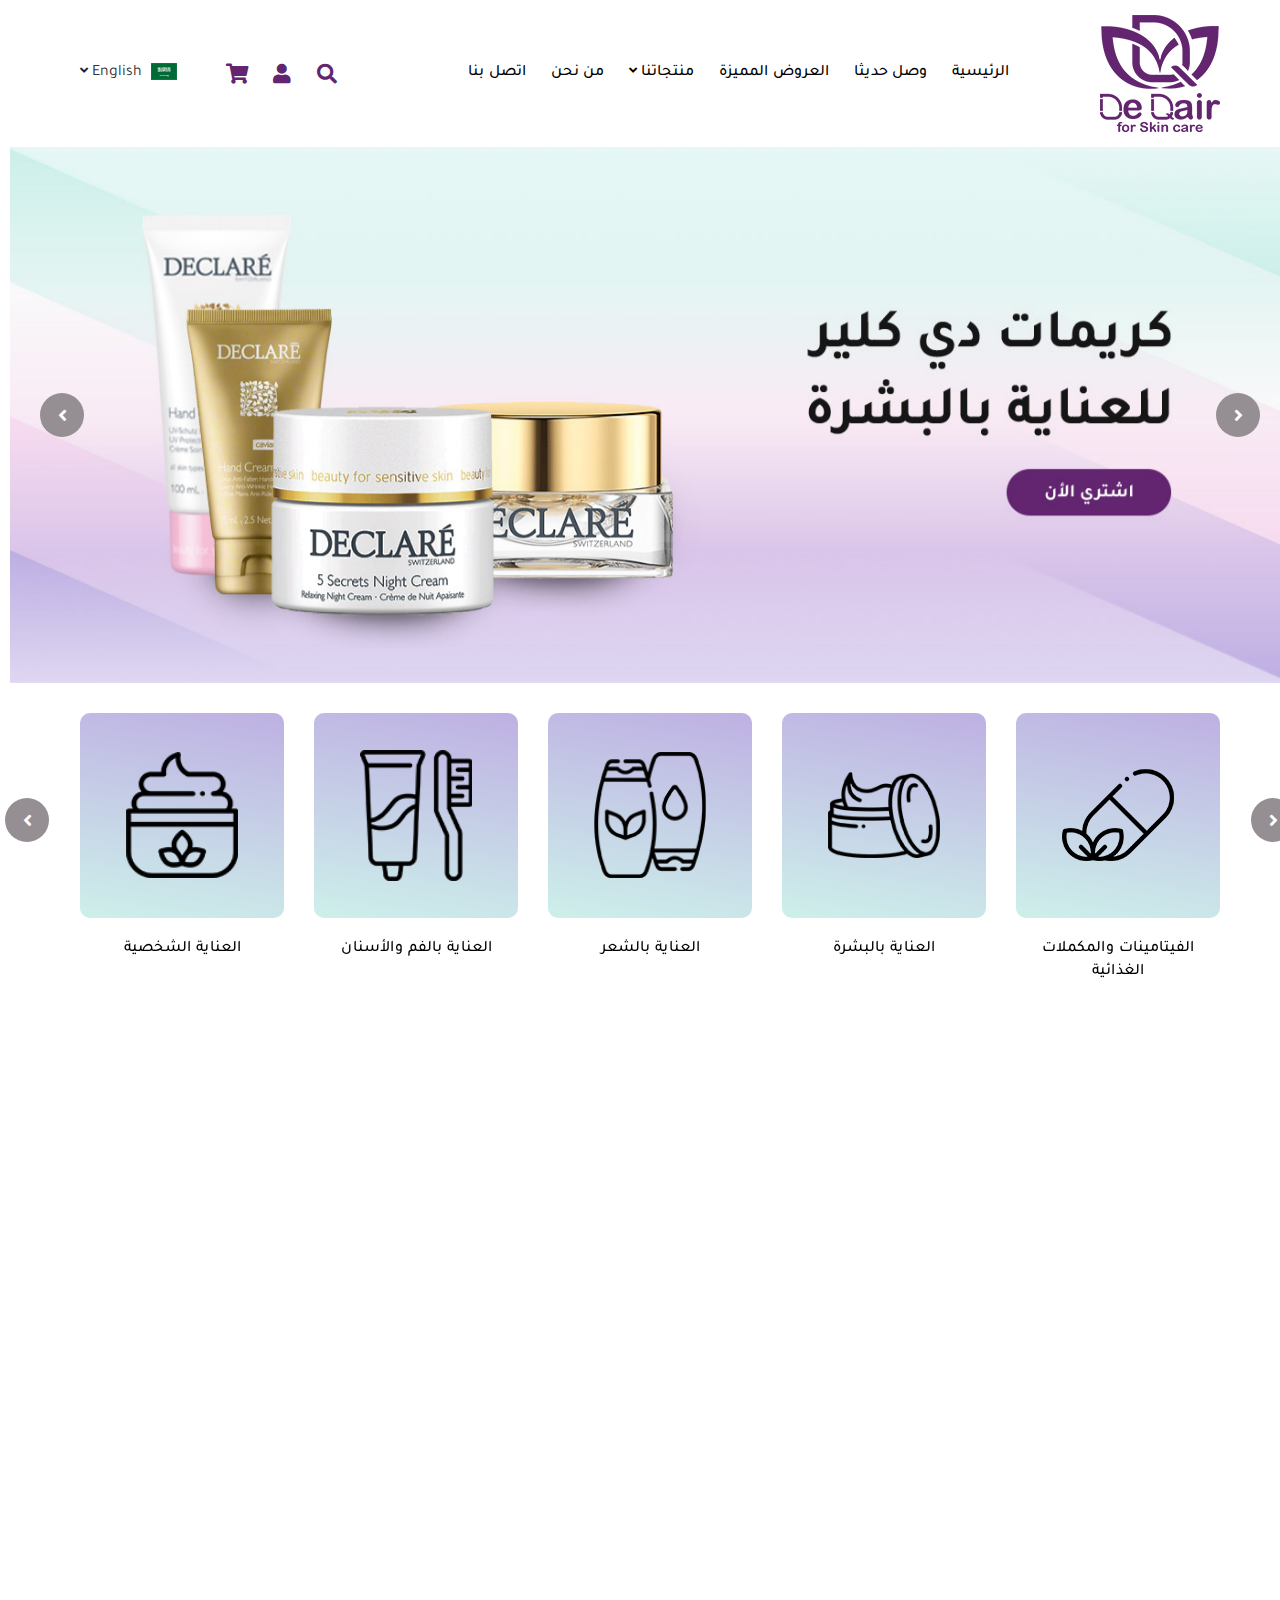
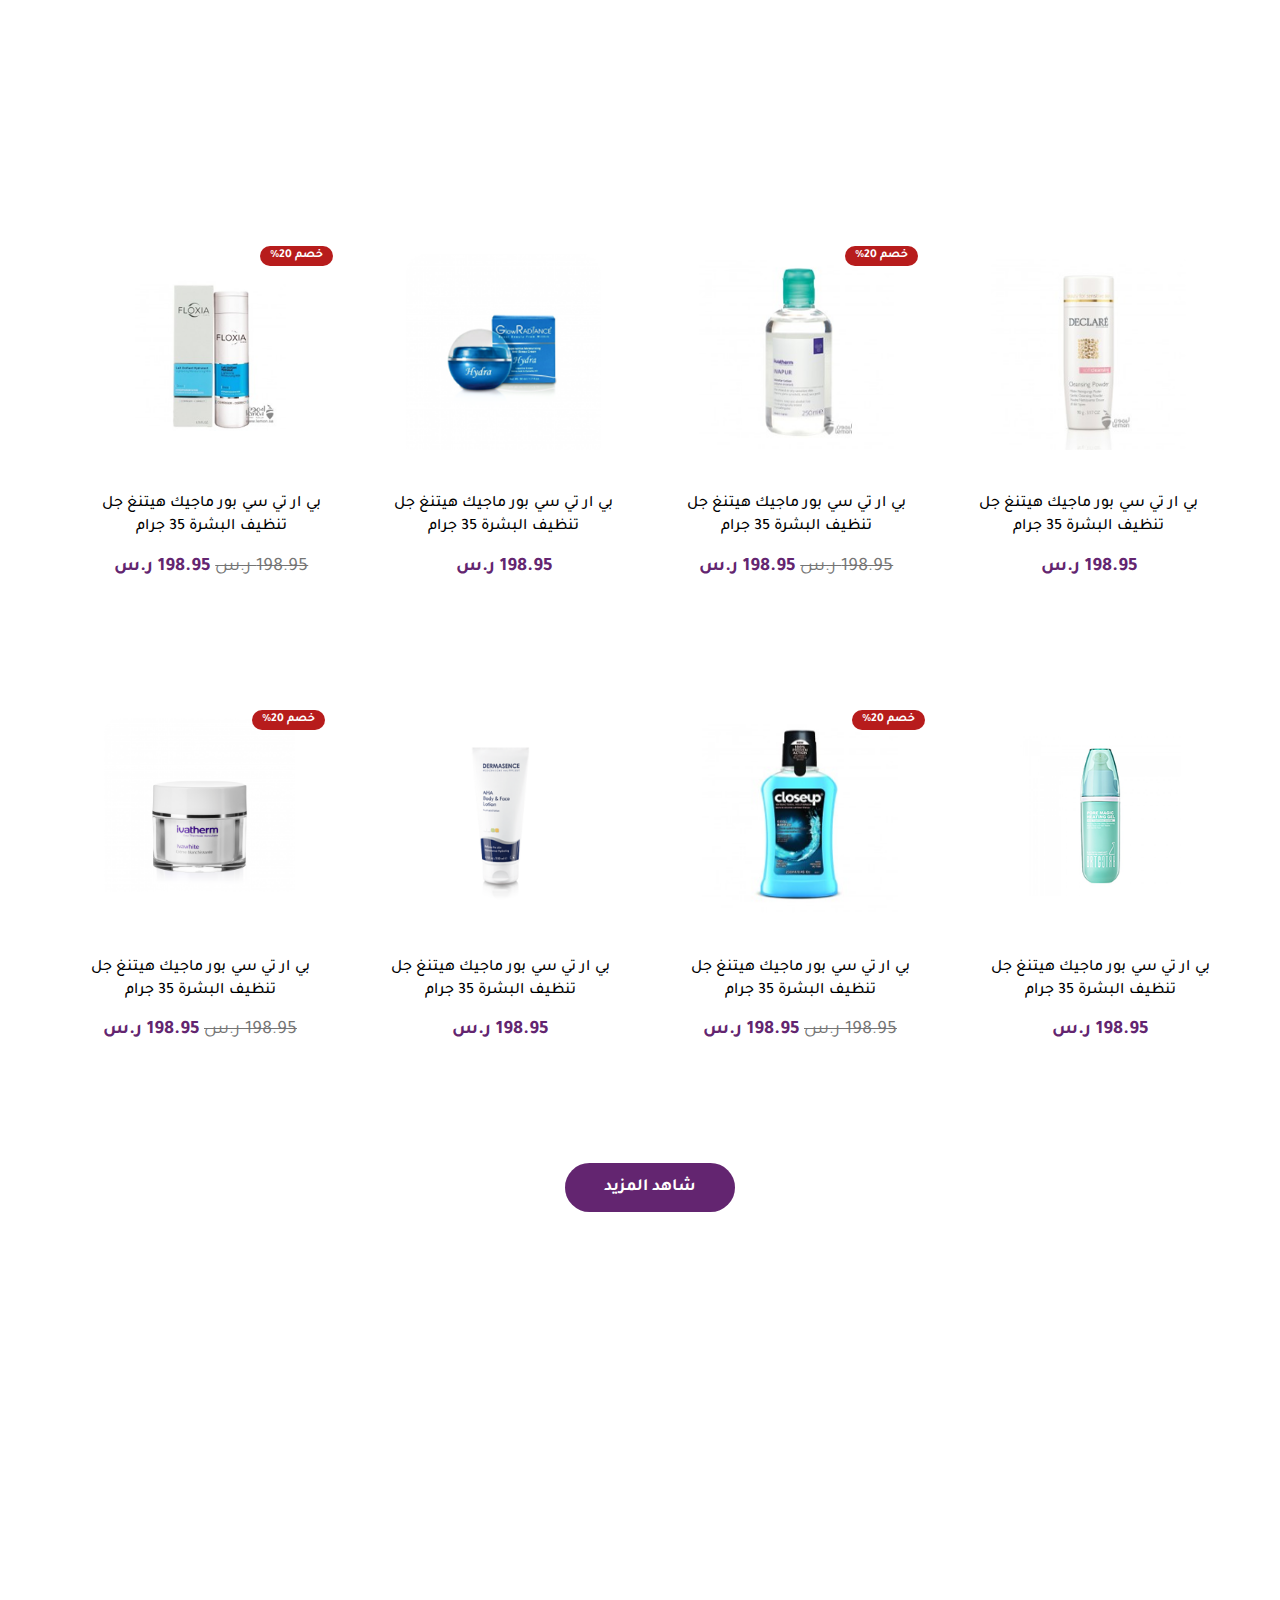
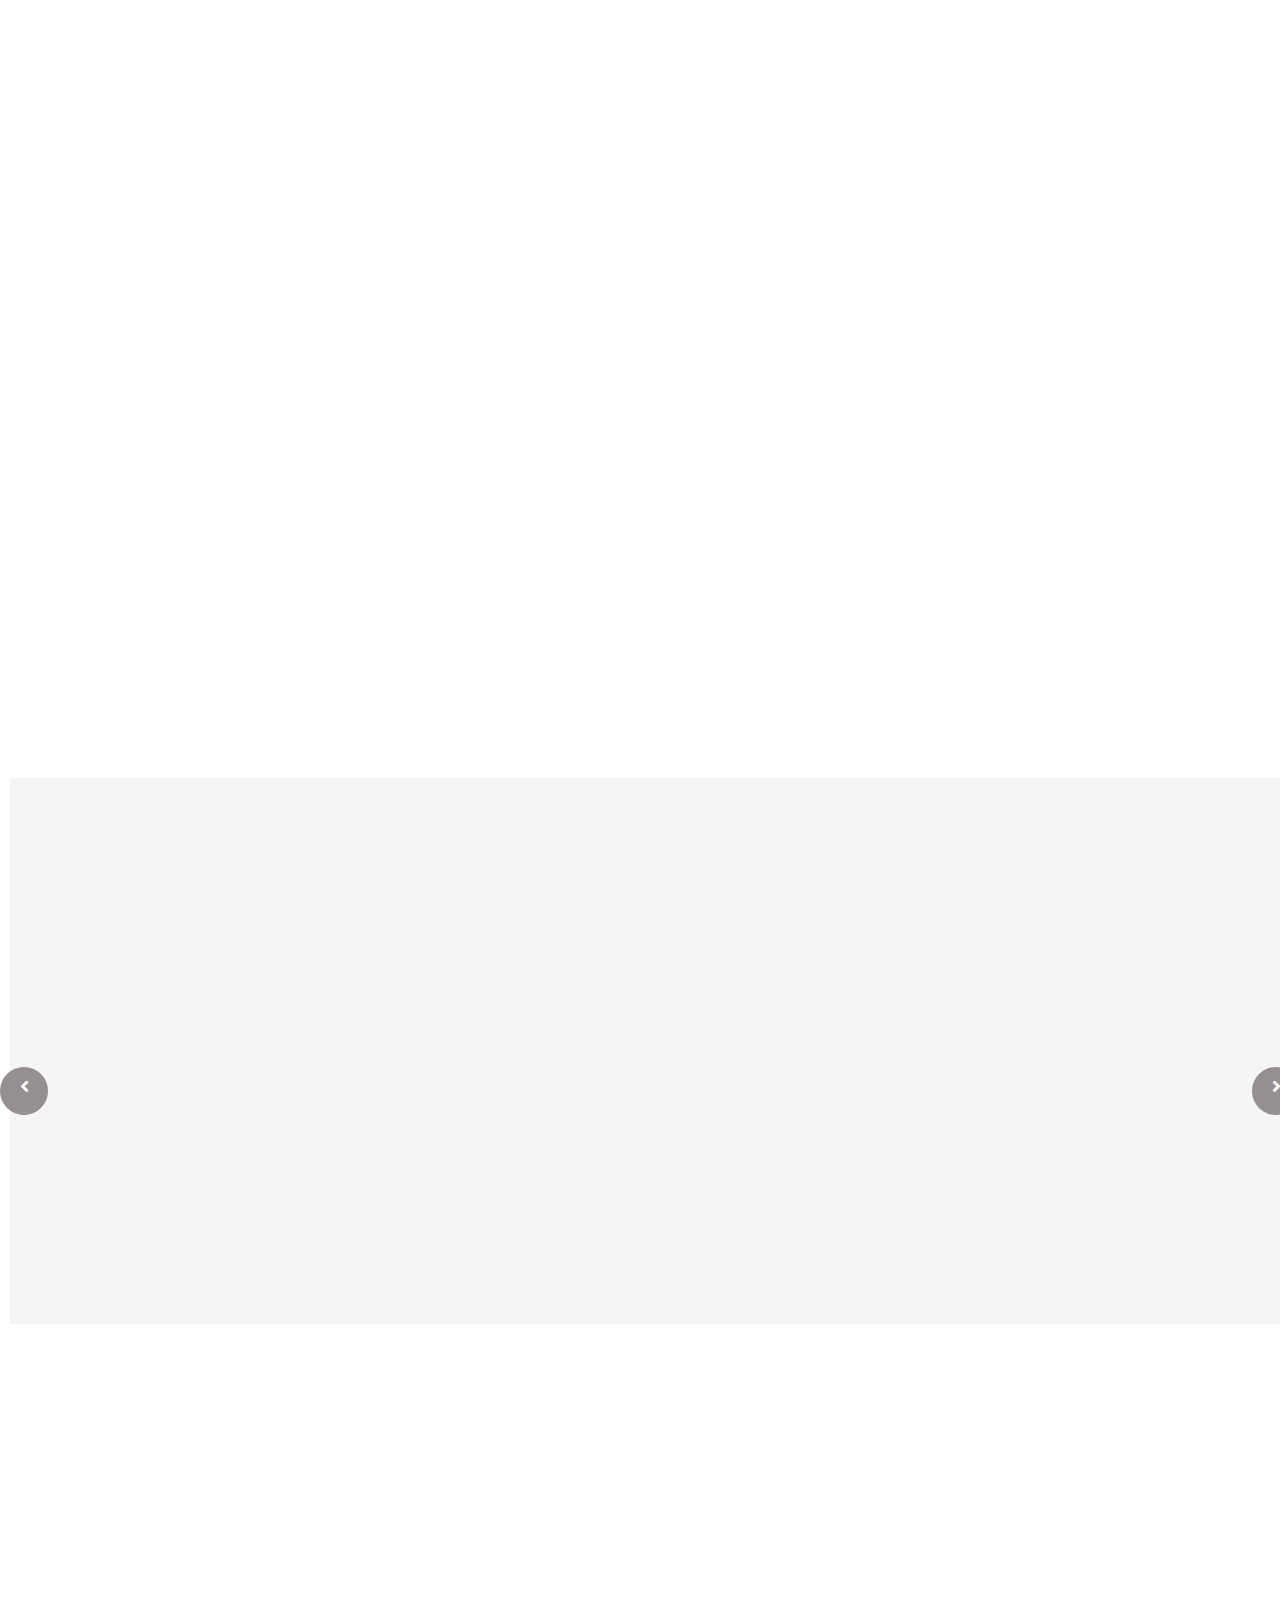
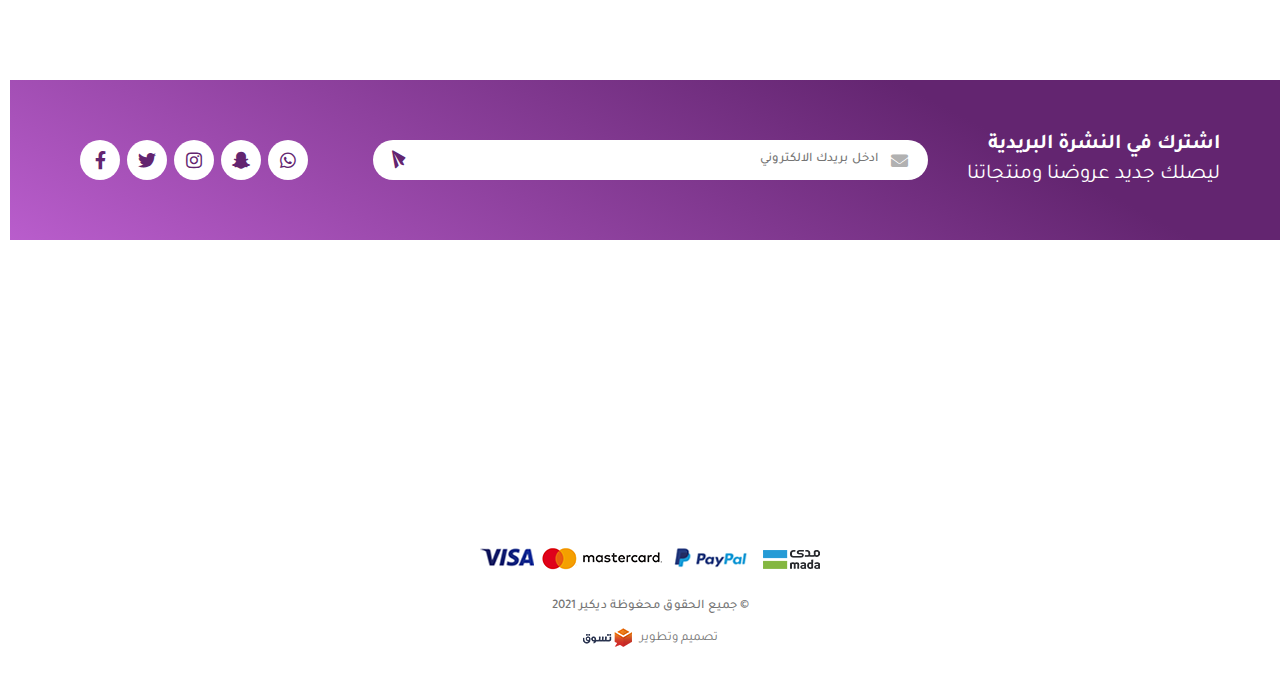
<file: index.html>
<!DOCTYPE html>
<html dir="rtl">

<head>
    <meta charset="UTF-8">
    <meta http-equiv="X-UA-Compatible" content="IE=edge">
    <meta name="viewport" content="width=device-width, initial-scale=1.0">
    <link rel="stylesheet" href="style/all.min.css">
    <link rel="stylesheet" href="style/all.css">
    <link rel="stylesheet" href="style/owl.carousel.min.css">
    <link rel="stylesheet" href="style/animate.css">
    <link rel="stylesheet" href="style/bootstrap.min.css">
    <link rel="stylesheet" href="style/bootstrap-rtl.min.css">
    <link rel="stylesheet" href="style/main.css">

    <title>De Qair</title>
</head>

<body>

    <!-- loader  -->
    <div class="preloader-sa">
        <img src="images/logo.png">
    </div>
    <!-- moboverlay -->
    <div class="moboverlay"></div>

    <!-- ***************************start header********************** -->
    <header>
        <div class="container">
            <div class="header">
                <div class="logo">
                    <button class="icon_bar_click bars_ button_gh">
                    </button>
                    <a href="#">
                        <img src="images/logo.png" alt="De dair">
                    </a>
                </div>
                <div class="navbar_">
                    <ul class="nav_ul ul_gh">
                        <li>
                            <a href="#" class="anc_nav anc_gh">الرئيسية</a>
                        </li>
                        <li>
                            <a href="#" class="anc_nav anc_gh">وصل حديثا</a>
                        </li>
                        <li>
                            <a href="#" class="anc_nav anc_gh">العروض المميزة</a>
                        </li>
                        <li class="mega_menu_hover">
                            <a href="#" class="anc_nav anc_gh">
                              منتجاتنا
                           <i class="fas fa-angle-down"></i>
                           </a>
                            <div class="mega_menu">
                                <ul class="ul_products ul_gh">
                                    <li>
                                        <a href="#" class="anc_products">
                                            <img src="images/mega menu/1.jpg"> الفيتامينات والمكملات الغذائية
                                        </a>
                                    </li>
                                    <li>
                                        <a href="#" class="anc_products">
                                            <img src="images/mega menu/2.jpg"> العناية بالبشرة
                                        </a>
                                    </li>
                                    <li>
                                        <a href="#" class="anc_products">
                                            <img src="images/mega menu/3.jpg"> العناية بالشعر
                                        </a>
                                    </li>
                                    <li>
                                        <a href="#" class="anc_products">
                                            <img src="images/mega menu/4.jpg"> العناية بالفم والأسنان
                                        </a>
                                    </li>
                                    <li>
                                        <a href="#" class="anc_products">
                                            <img src="images/mega menu/5.jpg"> العناية الشخصية
                                        </a>
                                    </li>
                                    <li>
                                        <a href="#" class="anc_products">
                                            <img src="images/mega menu/1.jpg"> الفيتامينات والمكملات الغذائية
                                        </a>
                                    </li>
                                    <li>
                                        <a href="#" class="anc_products">
                                            <img src="images/mega menu/2.jpg"> العناية بالبشرة
                                        </a>
                                    </li>
                                    <li>
                                        <a href="#" class="anc_products">
                                            <img src="images/mega menu/3.jpg"> العناية بالشعر
                                        </a>
                                    </li>
                                    <li>
                                        <a href="#" class="anc_products">
                                            <img src="images/mega menu/4.jpg"> العناية بالفم والأسنان
                                        </a>
                                    </li>
                                    <li>
                                        <a href="#" class="anc_products">
                                            <img src="images/mega menu/5.jpg"> العناية الشخصية
                                        </a>
                                    </li>

                                </ul>
                            </div>
                        </li>
                        <li>
                            <a href="#" class="anc_nav anc_gh">من نحن</a>
                        </li>
                        <li>
                            <a href="#" class="anc_nav anc_gh">اتصل بنا</a>
                        </li>
                    </ul>
                    <div class="lang">
                        <div class="dropdown-lang">
                            <span class="dropbtn-lang">
                           <img src="images/ar.png">
                           English
                           </span>
                            <i class="fas fa-angle-down"></i>
                            <div class="dropdown-content-lang">
                                <a href="./en.html">English</a>
                                <a href="./index.html">العربية</a>
                            </div>
                        </div>
                    </div>
                </div>
                <div class="user">
                    <button class="bt_user button_gh" lass="backg" data-toggle="modal" data-target="#exampleModal">
                      <i class="fas fa-search"></i>
                      </button>
                    <button class="bt_user bt_drop button_gh">
                      <div class="dropdown-rl">
                      <span class="dropbtn-rl">
                      <i class="fas fa-user"></i>
                      </span>
                      <div class="dropdown-content-rl">
                      <a href="#"> تسجيل دخول</a>
                      <a href="#">  حساب جديد</a>

                      </div>
                      </div>
                      </button>
                    <button class="bt_user button_gh">
                      <i class="fas fa-shopping-cart"></i>
                      </button>
                    <div class="lang">
                        <div class="dropdown-lang">
                            <span class="dropbtn-lang">
                      <img src="images/ar.png">
                      English
                      <i class="fas fa-angle-down"></i>

                      </span>
                            <div class="dropdown-content-lang">
                                <a href="./en.html">English</a>
                                <a href="./index.html">العربية</a>
                            </div>
                        </div>
                    </div>
                </div>
            </div>
        </div>
    </header>

    <!--********************************end header************************ -->
    <!-- ***************start slider**********************-->
    <div class="slider">
        <div class="owl-carousel">
            <div class="item">
                <a href="#" class="anc_slider">
                    <img src="images/slider.jpg">
                </a>
            </div>
            <div class="item">
                <a href="#" class="anc_slider">
                    <img src="images/slider.jpg">
                </a>
            </div>
            <div class="item">
                <a href="#" class="anc_slider">
                    <img src="images/slider.jpg">
                </a>
            </div>
            <div class="item">
                <a href="#" class="anc_slider">
                    <img src="images/slider.jpg">
                </a>
            </div>
        </div>
    </div>

    <!-- ***************end slider**********************-->



    <!-- ****************************************************
************************start categories*****************
********************************************************* -->
    <div class="container">
        <div class="categories wow fadeInDown">
            <div class="owl-carousel add_">
                <div class="item remove_">
                    <div class="div_img">
                        <a href="#" class="anc_img-categ">
                            <img src="images/categories/1.png">
                        </a>
                    </div>
                    <a href="#" class="anc-text anc_gh">الفيتامينات والمكملات الغذائية</a>

                </div>
                <div class="item remove_">
                    <div class="div_img">
                        <a href="#" class="anc_img-categ">
                            <img src="images/categories/2.png">
                        </a>
                    </div>
                    <a href="#" class="anc-text anc_gh">العناية بالبشرة</a>

                </div>
                <div class="item remove_">
                    <div class="div_img">
                        <a href="#" class="anc_img-categ">
                            <img src="images/categories/3.png">
                        </a>
                    </div>
                    <a href="#" class="anc-text anc_gh">العناية بالشعر</a>

                </div>
                <div class="item remove_">
                    <div class="div_img">
                        <a href="#" class="anc_img-categ">
                            <img src="images/categories/4.png">
                        </a>
                    </div>
                    <a href="#" class="anc-text anc_gh">العناية بالفم والأسنان</a>

                </div>
                <div class="item remove_">
                    <div class="div_img">
                        <a href="#" class="anc_img-categ">
                            <img src="images/categories/5.png">
                        </a>
                    </div>
                    <a href="#" class="anc-text anc_gh">العناية الشخصية</a>

                </div>
                <div class="item remove_">
                    <div class="div_img">
                        <a href="#" class="anc_img-categ">
                            <img src="images/categories/1.png">
                        </a>
                    </div>
                    <a href="#" class="anc-text anc_gh">العناية الشخصية</a>

                </div>
            </div>
        </div>
    </div>
    <!-- ****************************************************
************************end categories*****************
********************************************************* -->


    <!-- ****************************************************
************************start most_viewed *****************
********************************************************* -->
    <div class="container">
        <div class="title_ wow slideInRight">
            <img src="images/title_logo.png">
            <p class="mar_pad_gh">الأكثر مشاهدة</p>
        </div>
        <div class="most_viewed  wow fadeInDown">
            <div class="owl-carousel owl-theme">
                <div class="item">
                    <div class="mout_div">
                        <div class="most_img">
                            <a href="#">
                                <img src="images/most/1.png">
                            </a>
                        </div>
                        <a href="#" class="anc_gh">
                             بي ار تي سي بور ماجيك 
                             هيتنغ جل تنظيف البشرة 35 جرام
                            </a>
                        <div class="price">
                            <span>198.95 ر.س</span>
                            <p class="mar_pad_gh">198.95 ر.س</p>
                        </div>
                        <span class="off_">خصم 20%</span>
                        <button class="add_shopping button_gh">
                         <i class="fas fa-shopping-cart"></i>
                          أضف للسلة 
                        </button>
                    </div>
                </div>
                <div class="item">
                    <div class="mout_div">
                        <div class="most_img">
                            <a href="#">
                                <img src="images/most/2.png">
                            </a>
                        </div>
                        <a href="#" class="anc_gh">
                          بي ار تي سي بور ماجيك 
                          هيتنغ جل تنظيف البشرة 35 جرام
                         </a>
                        <div class="price">
                            <p class="mar_pad_gh">198.95 ر.س</p>
                        </div>
                        <button class="add_shopping button_gh">
                      <i class="fas fa-shopping-cart"></i>
                       أضف للسلة 
                     </button>
                    </div>
                </div>
                <div class="item">
                    <div class="mout_div">
                        <div class="most_img">
                            <a href="#">
                                <img src="images/most/3.png">
                            </a>
                        </div>
                        <a href="#" class="anc_gh">
                          بي ار تي سي بور ماجيك 
                          هيتنغ جل تنظيف البشرة 35 جرام
                         </a>
                        <div class="price">
                            <span>198.95 ر.س</span>
                            <p class="mar_pad_gh">198.95 ر.س</p>
                        </div>
                        <span class="off_">خصم 20%</span>
                        <button class="add_shopping button_gh">
                      <i class="fas fa-shopping-cart"></i>
                       أضف للسلة 
                     </button>
                    </div>
                </div>
                <div class="item">
                    <div class="mout_div">
                        <div class="most_img">
                            <a href="#">
                                <img src="images/most/4.png">
                            </a>
                        </div>
                        <a href="#" class="anc_gh">
                    بي ار تي سي بور ماجيك 
                    هيتنغ جل تنظيف البشرة 35 جرام
                   </a>
                        <div class="price">
                            <p class="mar_pad_gh">198.95 ر.س</p>
                        </div>
                        <button class="add_shopping button_gh">
                <i class="fas fa-shopping-cart"></i>
                 أضف للسلة 
               </button>
                    </div>
                </div>
                <div class="item">
                    <div class="mout_div">
                        <div class="most_img">
                            <a href="#">
                                <img src="images/most/4.png">
                            </a>
                        </div>
                        <a href="#" class="anc_gh">
                 بي ار تي سي بور ماجيك 
                 هيتنغ جل تنظيف البشرة 35 جرام
                </a>
                        <div class="price">
                            <p class="mar_pad_gh">198.95 ر.س</p>
                        </div>
                        <button class="add_shopping button_gh">
             <i class="fas fa-shopping-cart"></i>
              أضف للسلة 
            </button>
                    </div>
                </div>
                <div class="item">
                    <div class="mout_div">
                        <div class="most_img">
                            <a href="#">
                                <img src="images/most/4.png">
                            </a>
                        </div>
                        <a href="#" class="anc_gh">
              بي ار تي سي بور ماجيك 
              هيتنغ جل تنظيف البشرة 35 جرام
             </a>
                        <div class="price">
                            <p class="mar_pad_gh">198.95 ر.س</p>
                        </div>
                        <button class="add_shopping button_gh">
          <i class="fas fa-shopping-cart"></i>
           أضف للسلة 
         </button>
                    </div>
                </div>
            </div>
        </div>
    </div>
    <!-- ****************************************************
************************end most_viewed *****************
********************************************************* -->

    <!-- ****************************************************
************************start new *****************
********************************************************* -->
    <div class="container">
        <div class="title_ wow slideInRight">
            <img src="images/title_logo.png">
            <p class="mar_pad_gh">وصل حديثا</p>
        </div>
        <div class="new">
            <div class="row">
                <div class="col-sm-6 col-xs-6 col-md-3">
                    <div class="mout_div">
                        <div class="most_img">
                            <a href="#">
                                <img src="images/most/5.png">
                            </a>
                        </div>
                        <a href="#" class="anc_gh">
                    بي ار تي سي بور ماجيك 
                    هيتنغ جل تنظيف البشرة 35 جرام
                   </a>
                        <div class="price">
                            <p class="mar_pad_gh">198.95 ر.س</p>
                        </div>
                        <button class="add_shopping button_gh">
                            <i class="fas fa-shopping-cart"></i>
                             أضف للسلة 
                           </button>
                    </div>
                </div>
                <div class="col-sm-6 col-xs-6 col-md-3">
                    <div class="mout_div">
                        <div class="most_img">
                            <a href="#">
                                <img src="images/most/6.png">
                            </a>
                        </div>
                        <a href="#" class="anc_gh">
                 بي ار تي سي بور ماجيك 
                 هيتنغ جل تنظيف البشرة 35 جرام
                </a>
                        <div class="price">
                            <span>198.95 ر.س</span>
                            <p class="mar_pad_gh">198.95 ر.س</p>
                        </div>
                        <button class="add_shopping button_gh">
                            <i class="fas fa-shopping-cart"></i>
                             أضف للسلة 
                           </button>
                        <span class="off_">خصم 20%</span>

                    </div>
                </div>
                <div class="col-sm-6 col-xs-6 col-md-3">
                    <div class="mout_div">
                        <div class="most_img">
                            <a href="#">
                                <img src="images/most/7.png">
                            </a>
                        </div>
                        <a href="#" class="anc_gh">
                 بي ار تي سي بور ماجيك 
                 هيتنغ جل تنظيف البشرة 35 جرام
                </a>
                        <div class="price">
                            <p class="mar_pad_gh">198.95 ر.س</p>
                        </div>
                        <button class="add_shopping button_gh">
                            <i class="fas fa-shopping-cart"></i>
                             أضف للسلة 
                           </button>
                    </div>
                </div>
                <div class="col-sm-6 col-xs-6 col-md-3">
                    <div class="mout_div">
                        <div class="most_img">
                            <a href="#">
                                <img src="images/most/8.png">
                            </a>
                        </div>
                        <a href="#" class="anc_gh">
              بي ار تي سي بور ماجيك 
              هيتنغ جل تنظيف البشرة 35 جرام
             </a>
                        <div class="price">
                            <span>198.95 ر.س</span>
                            <p class="mar_pad_gh">198.95 ر.س</p>
                        </div>
                        <button class="add_shopping button_gh">
                            <i class="fas fa-shopping-cart"></i>
                             أضف للسلة 
                           </button>
                        <span class="off_">خصم 20%</span>

                    </div>
                </div>
                <div class="d_none_mob">
                    <div class="row">
                        <div class="col-sm-6 col-xs-6 col-md-3">
                            <div class="mout_div">
                                <div class="most_img">
                                    <a href="#">
                                        <img src="images/most/1.png">
                                    </a>
                                </div>
                                <a href="#" class="anc_gh">
             بي ار تي سي بور ماجيك 
             هيتنغ جل تنظيف البشرة 35 جرام
            </a>
                                <div class="price">
                                    <p class="mar_pad_gh">198.95 ر.س</p>
                                </div>
                                <button class="add_shopping button_gh">
                                    <i class="fas fa-shopping-cart"></i>
                                     أضف للسلة 
                                   </button>
                            </div>
                        </div>
                        <div class="col-sm-6 col-xs-6 col-md-3">
                            <div class="mout_div">
                                <div class="most_img">
                                    <a href="#">
                                        <img src="images/most/2.png">
                                    </a>
                                </div>
                                <a href="#" class="anc_gh">
          بي ار تي سي بور ماجيك 
          هيتنغ جل تنظيف البشرة 35 جرام
         </a>
                                <div class="price">
                                    <span>198.95 ر.س</span>
                                    <p class="mar_pad_gh">198.95 ر.س</p>
                                </div>
                                <span class="off_">خصم 20%</span>
                                <button class="add_shopping button_gh">
                                    <i class="fas fa-shopping-cart"></i>
                                     أضف للسلة 
                                   </button>
                            </div>
                        </div>
                        <div class="col-sm-6 col-xs-6 col-md-3">
                            <div class="mout_div">
                                <div class="most_img">
                                    <a href="#">
                                        <img src="images/most/3.png">
                                    </a>
                                </div>
                                <a href="#" class="anc_gh">
          بي ار تي سي بور ماجيك 
          هيتنغ جل تنظيف البشرة 35 جرام
         </a>
                                <div class="price">
                                    <p class="mar_pad_gh">198.95 ر.س</p>
                                </div>
                                <button class="add_shopping button_gh">
                                    <i class="fas fa-shopping-cart"></i>
                                     أضف للسلة 
                                   </button>
                            </div>
                        </div>
                        <div class="col-sm-6 col-xs-6 col-md-3">
                            <div class="mout_div">
                                <div class="most_img">
                                    <a href="#">
                                        <img src="images/most/4.png">
                                    </a>
                                </div>
                                <a href="#" class="anc_gh">
       بي ار تي سي بور ماجيك 
       هيتنغ جل تنظيف البشرة 35 جرام
      </a>
                                <div class="price">
                                    <span>198.95 ر.س</span>
                                    <p class="mar_pad_gh">198.95 ر.س</p>
                                </div>
                                <span class="off_">خصم 20%</span>
                                <button class="add_shopping button_gh">
                                    <i class="fas fa-shopping-cart"></i>
                                     أضف للسلة 
                                   </button>

                            </div>
                        </div>
                    </div>
                </div>
            </div>
            <form class="login-box">
                <a href="#">
                    <span></span>
                    <span></span>
                    <span></span>
                    <span></span> شاهد المزيد
                </a>
            </form>
        </div>
    </div>


    <!-- ****************************************************
************************end new *****************
********************************************************* -->

    <!-- ****************************************************
************************start banner *****************
********************************************************* -->

    <div class="container">
        <div class="banner wow fadeInDown">
            <a href="#">
                <img src="images/banner.png">
            </a>
        </div>
    </div>



    <!-- ****************************************************
************************end banner *****************
********************************************************* -->



    <!-- ****************************************************
************************start most_viewed *****************
********************************************************* -->
    <div class="container">
        <div class="title_ wow slideInRight">
            <img src="images/title_logo.png">
            <p class="mar_pad_gh">الأكثر مبيعا</p>
        </div>
        <div class="most_viewed best_seller wow fadeInDown">
            <div class="owl-carousel owl-theme">
                <div class="item">
                    <div class="mout_div">
                        <div class="most_img">
                            <a href="#">
                                <img src="images/most/1.png">
                            </a>
                        </div>
                        <a href="#" class="anc_gh">
                      بي ار تي سي بور ماجيك 
                      هيتنغ جل تنظيف البشرة 35 جرام
                     </a>
                        <div class="price">
                            <span>198.95 ر.س</span>
                            <p class="mar_pad_gh">198.95 ر.س</p>
                        </div>
                        <button class="add_shopping button_gh">
                            <i class="fas fa-shopping-cart"></i>
                             أضف للسلة 
                           </button>
                        <span class="off_">خصم 20%</span>
                    </div>
                </div>
                <div class="item">
                    <div class="mout_div">
                        <div class="most_img">
                            <a href="#">
                                <img src="images/most/2.png">
                            </a>
                        </div>
                        <a href="#" class="anc_gh">
                   بي ار تي سي بور ماجيك 
                   هيتنغ جل تنظيف البشرة 35 جرام
                  </a>
                        <div class="price">
                            <p class="mar_pad_gh">198.95 ر.س</p>
                        </div>
                        <button class="add_shopping button_gh">
                            <i class="fas fa-shopping-cart"></i>
                             أضف للسلة 
                           </button>
                    </div>
                </div>
                <div class="item">
                    <div class="mout_div">
                        <div class="most_img">
                            <a href="#">
                                <img src="images/most/3.png">
                            </a>
                        </div>
                        <a href="#" class="anc_gh">
                   بي ار تي سي بور ماجيك 
                   هيتنغ جل تنظيف البشرة 35 جرام
                  </a>
                        <div class="price">
                            <span>198.95 ر.س</span>
                            <p class="mar_pad_gh">198.95 ر.س</p>
                        </div>
                        <button class="add_shopping button_gh">
                            <i class="fas fa-shopping-cart"></i>
                             أضف للسلة 
                           </button>
                        <span class="off_">خصم 20%</span>
                    </div>
                </div>
                <div class="item">
                    <div class="mout_div">
                        <div class="most_img">
                            <a href="#">
                                <img src="images/most/4.png">
                            </a>
                        </div>
                        <a href="#" class="anc_gh">
             بي ار تي سي بور ماجيك 
             هيتنغ جل تنظيف البشرة 35 جرام
            </a>
                        <div class="price">
                            <p class="mar_pad_gh">198.95 ر.س</p>
                        </div>
                        <button class="add_shopping button_gh">
                            <i class="fas fa-shopping-cart"></i>
                             أضف للسلة 
                           </button>
                    </div>
                </div>
                <div class="item">
                    <div class="mout_div">
                        <div class="most_img">
                            <a href="#">
                                <img src="images/most/4.png">
                            </a>
                        </div>
                        <a href="#" class="anc_gh">
          بي ار تي سي بور ماجيك 
          هيتنغ جل تنظيف البشرة 35 جرام
         </a>
                        <div class="price">
                            <p class="mar_pad_gh">198.95 ر.س</p>
                        </div>
                        <button class="add_shopping button_gh">
                            <i class="fas fa-shopping-cart"></i>
                             أضف للسلة 
                           </button>
                    </div>
                </div>
                <div class="item">
                    <div class="mout_div">
                        <div class="most_img">
                            <a href="#">
                                <img src="images/most/4.png">
                            </a>
                        </div>
                        <a href="#" class="anc_gh">
       بي ار تي سي بور ماجيك 
       هيتنغ جل تنظيف البشرة 35 جرام
      </a>
                        <div class="price">
                            <p class="mar_pad_gh">198.95 ر.س</p>
                        </div>
                        <button class="add_shopping button_gh">
                            <i class="fas fa-shopping-cart"></i>
                             أضف للسلة 
                           </button>
                    </div>
                </div>
            </div>
        </div>
    </div>
    <!-- ****************************************************
************************end most_viewed *****************
********************************************************* -->


    <!-- *********************************************
 *************************start Testimonials*******
************************************************** -->
    <div class="Testimonials_parant">
        <div class="container">
            <div class="Testimonials">
                <div class="title_ wow slideInRight">
                    <img src="images/title_logo.png">
                    <p class="mar_pad_gh">آراء العملاء</p>
                </div>
                <div class="owl-carousel">
                    <div class="item">
                        <div class="comment_div  wow fadeInDown">
                            <div class="name_">
                                <img src="images/Testimonials2.png" class="img_name">
                            </div>
                            <h4>محمد عبد الرحمن</h4>
                            <p>هناك حقيقة مثبتة منذ زمن طويل وهي أن المحتوى المقروء لصفحة ما سيلهي القارئ عن التركيز على الشكل الخارجي للنص أو شكل توضع الفقرات في الصفحة التي يقرأها. ولذلك يتم استخدام طريقة لوريم</p>
                            <div class="img-comment">
                                <img src="images/Testimonials.png" class="img-responsive">
                            </div>
                        </div>
                    </div>
                    <div class="item">
                        <div class="comment_div  wow fadeInDown">
                            <div class="name_">
                                <img src="images/Testimonials2.png" class="img_name">
                            </div>
                            <h4>محمد عبد الرحمن</h4>
                            <p>هناك حقيقة مثبتة منذ زمن طويل وهي أن المحتوى المقروء لصفحة ما سيلهي القارئ عن التركيز على الشكل الخارجي للنص أو شكل توضع الفقرات في الصفحة التي يقرأها. ولذلك يتم استخدام طريقة لوريم</p>
                            <div class="img-comment">
                                <img src="images/Testimonials.png" class="img-responsive">
                            </div>
                        </div>
                    </div>
                    <div class="item">
                        <div class="comment_div  wow fadeInDown">
                            <div class="name_">
                                <img src="images/Testimonials2.png" class="img_name">
                            </div>
                            <h4>محمد عبد الرحمن</h4>
                            <p>هناك حقيقة مثبتة منذ زمن طويل وهي أن المحتوى المقروء لصفحة ما سيلهي القارئ عن التركيز على الشكل الخارجي للنص أو شكل توضع الفقرات في الصفحة التي يقرأها. ولذلك يتم استخدام طريقة لوريم</p>
                            <div class="img-comment">
                                <img src="images/Testimonials.png" class="img-responsive">
                            </div>
                        </div>
                    </div>
                    <div class="item">
                        <div class="comment_div  wow fadeInDown">
                            <div class="name_">
                                <img src="images/Testimonials2.png" class="img_name">
                            </div>
                            <h4>محمد عبد الرحمن</h4>
                            <p>هناك حقيقة مثبتة منذ زمن طويل وهي أن المحتوى المقروء لصفحة ما سيلهي القارئ عن التركيز على الشكل الخارجي للنص أو شكل توضع الفقرات في الصفحة التي يقرأها. ولذلك يتم استخدام طريقة لوريم</p>
                            <div class="img-comment">
                                <img src="images/Testimonials.png" class="img-responsive">
                            </div>
                        </div>
                    </div>

                </div>
            </div>
        </div>
    </div>
    <!-- *********************************************
 *************************end Testimonials*******
************************************************** -->



    <!-- *********************************************
 *************************start brands*******
************************************************** -->
    <div class="container">
        <div class="brands wow fadeInDown">
            <h5 class="title_header mar_pad_gh wow slideInRight">
                تسوق حسب الماركة
            </h5>
            <div class="owl-carousel">
                <div class="item">
                    <a href="#" class="anc_brands">
                        <img src="images/brands/1.png">
                    </a>
                </div>
                <div class="item">
                    <a href="#" class="anc_brands">
                        <img src="images/brands/2.png">
                    </a>
                </div>
                <div class="item">
                    <a href="#" class="anc_brands">
                        <img src="images/brands/3.png">
                    </a>
                </div>
                <div class="item">
                    <a href="#" class="anc_brands">
                        <img src="images/brands/4.png">
                    </a>
                </div>
                <div class="item">
                    <a href="#" class="anc_brands">
                        <img src="images/brands/5.png">
                    </a>
                </div>
                <div class="item">
                    <a href="#" class="anc_brands">
                        <img src="images/brands/6.png">
                    </a>
                </div>
                <div class="item">
                    <a href="#" class="anc_brands">
                        <img src="images/brands/3.png">
                    </a>
                </div>
            </div>
        </div>
    </div>

    <!-- *********************************************
 *************************end brands*******
************************************************** -->



    <!-- *********************************************
 *************************start Newsletter*******
************************************************** -->

    <div class="Newsletter">
        <div class="container">
            <div class="Newsletter_child">
                <div class="row">
                    <div class="col-sm-12 col-md-3">
                        <div class="div_text">
                            <p class="mar_pad_gh">اشترك في النشرة البريدية</p>
                            <span class="mar_pad_gh">ليصلك جديد عروضنا ومنتجاتنا</span>
                        </div>
                    </div>
                    <div class="col-sm-12 col-md-6">
                        <div class="input_parant">
                            <div class="input_div">
                                <input type="text" placeholder="ادخل بريدك الالكتروني">
                                <button class="bt_input button_gh">
                             <i class="fas fa-paper-plane"></i>
                             </button>
                                <i class="fas fa-envelope"></i>
                            </div>
                        </div>
                    </div>
                    <div class="col-sm-12 col-md-3">
                        <div class="social_media">
                            <a href="#" class="anc_social"><i class="fab fa-whatsapp"></i></a>
                            <a href="#" class="anc_social"><i class="fab fa-snapchat-ghost"></i></a>
                            <a href="#" class="anc_social"><i class="fab fa-instagram"></i></a>
                            <a href="#" class="anc_social"><i class="fab fa-twitter"></i></a>
                            <a href="#" class="anc_social"><i class="fab fa-facebook-f"></i></a>
                        </div>
                    </div>
                </div>
            </div>
        </div>
    </div>

    <!-- *********************************************
 *************************end Newsletter*******
************************************************** -->


    <!-- *********************************************
 *************************start footer*******
************************************************** -->
    <footer class="wow bounceInLeft">
        <div class="container">
            <div class="row">
                <div class="col-lg-3 col-md-4 col-xs-12">
                    <div class="logo_footer_">
                        <div class="logo_footer">
                            <a href="#">
                                <img src="images/logo.png">
                            </a>
                        </div>
                    </div>
                </div>
                <div class="col-lg-3 col-md-2 col-xs-12">
                    <div class="f_list">
                        <a class="down_f" role="button" data-toggle="collapse" data-target="#ac">
            معلومات
          </a>
                        <ul id="ac" class="collapse nest_list">
                            <li><a href="#">من نحن </a></li>
                            <li><a href="#"> الشحن والتوصيل</a></li>
                            <li><a href="#">الحسابات البنكية </a></li>
                            <li><a href="#">الخصوصية </a></li>
                            <li><a href="#"> شروط الإستخدام </a></li>
                        </ul>
                    </div>
                </div>
                <div class="col-lg-3 col-md-2 col-xs-12">
                    <div class="f_list">
                        <a class="down_f" role="button" data-toggle="collapse" data-target="#accf">
            خدمة العملاء
          </a>
                        <ul id="accf" class="collapse nest_list">
                            <li><a href="#">اتصل بنا </a></li>
                            <li><a href="#">ارجاع الطلب</a></li>
                            <li><a href="#">خريطة الموقع</a></li>
                        </ul>
                    </div>
                </div>
                <div class="col-lg-3 col-md-2 col-xs-12">
                    <div class="f_list">
                        <a class="down_f" role="button" data-toggle="collapse" data-target="#accd">
            اضافات
          </a>
                        <ul id="accd" class="collapse nest_list">
                            <li><a href="#"> الشركات </a></li>
                            <li><a href="#">قسائم الهدايا</a></li>
                            <li><a href="#">نظام العمولة </a></li>
                            <li><a href="#"> العروض المميزة </a></li>

                        </ul>
                    </div>
                </div>

            </div>
    </footer>

    <!-- *********************************************
 *************************end footer*******
************************************************** -->

    <!-- *********************************************
 *************************start copyright *******
************************************************** -->
    <div class="container">
        <div class="copyright">
            <img src="images/visa.png">
            <p class="mar_pad_gh">© جميع الحقوق محغوظة ديكير 2021</p>
            <div class="taswak">
                <span>تصميم وتطوير</span>
                <a href="#">
                    <img src="images/tasawk.png">
                </a>
            </div>
        </div>
    </div>
    <!-- *********************************************
 *************************end copyright *******
************************************************** -->


    <!-- start modal -->
    <div class="modal fade" id="exampleModal" tabindex="-1" aria-labelledby="exampleModalLabel" aria-hidden="true">
        <div class="modal-dialog">
            <div class="modal-content">
                <div class="modal-header">
                    <button type="button" class="close" data-dismiss="modal" aria-label="Close"><span aria-hidden="true">&times;</span></button>
                </div>
                <div class="modal-body">
                    <div class="input-search">
                        <input type="text" placeholder="البحث">
                        <i class="fas fa-search ico_"></i>
                    </div>
                </div>
            </div>
        </div>
    </div>
    <!-- end modal -->

    <script src="js/jquery-2.2.1.min.js "></script>
    <script src="js/bootstrap.min.js "></script>
    <script src="js/wow.min.js"></script>
    <script src="js/owl.carousel.min.js "></script>
    <script src="js/script.js "></script>

</body>

</html>
</file>
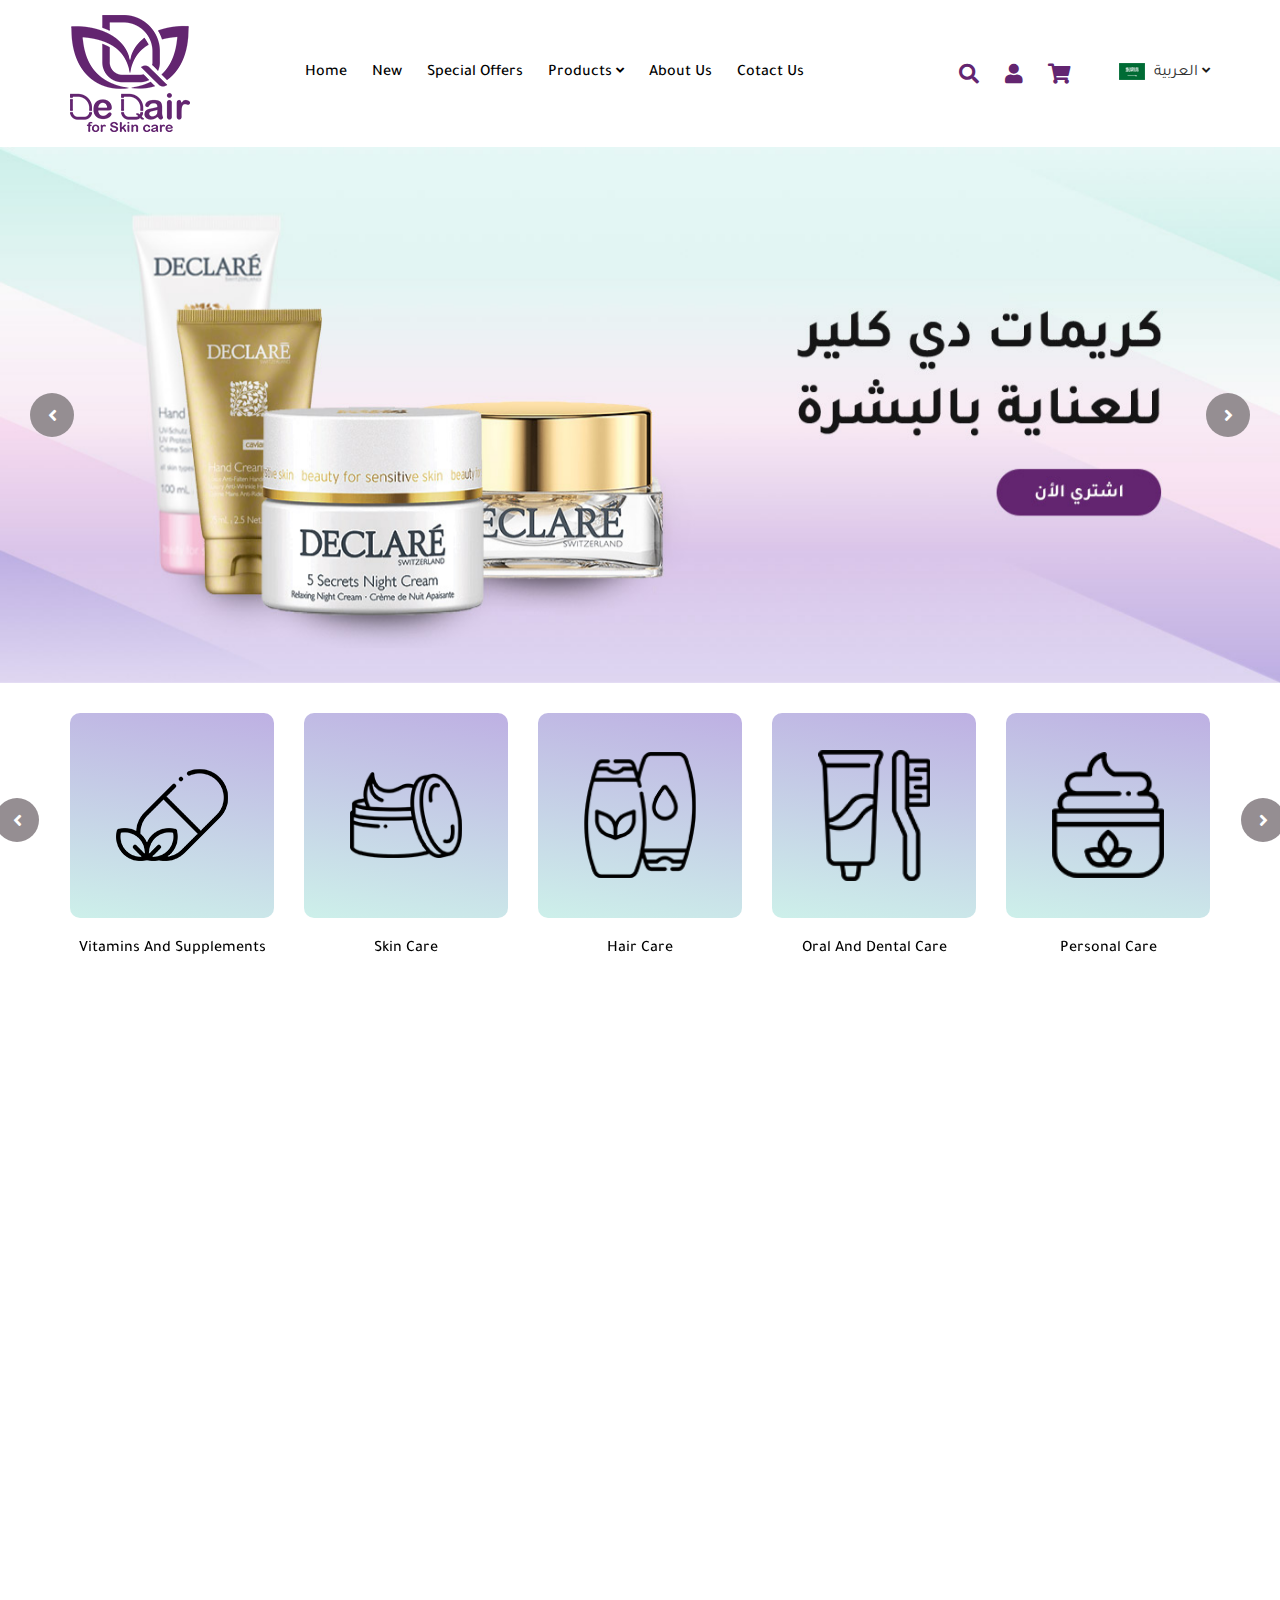
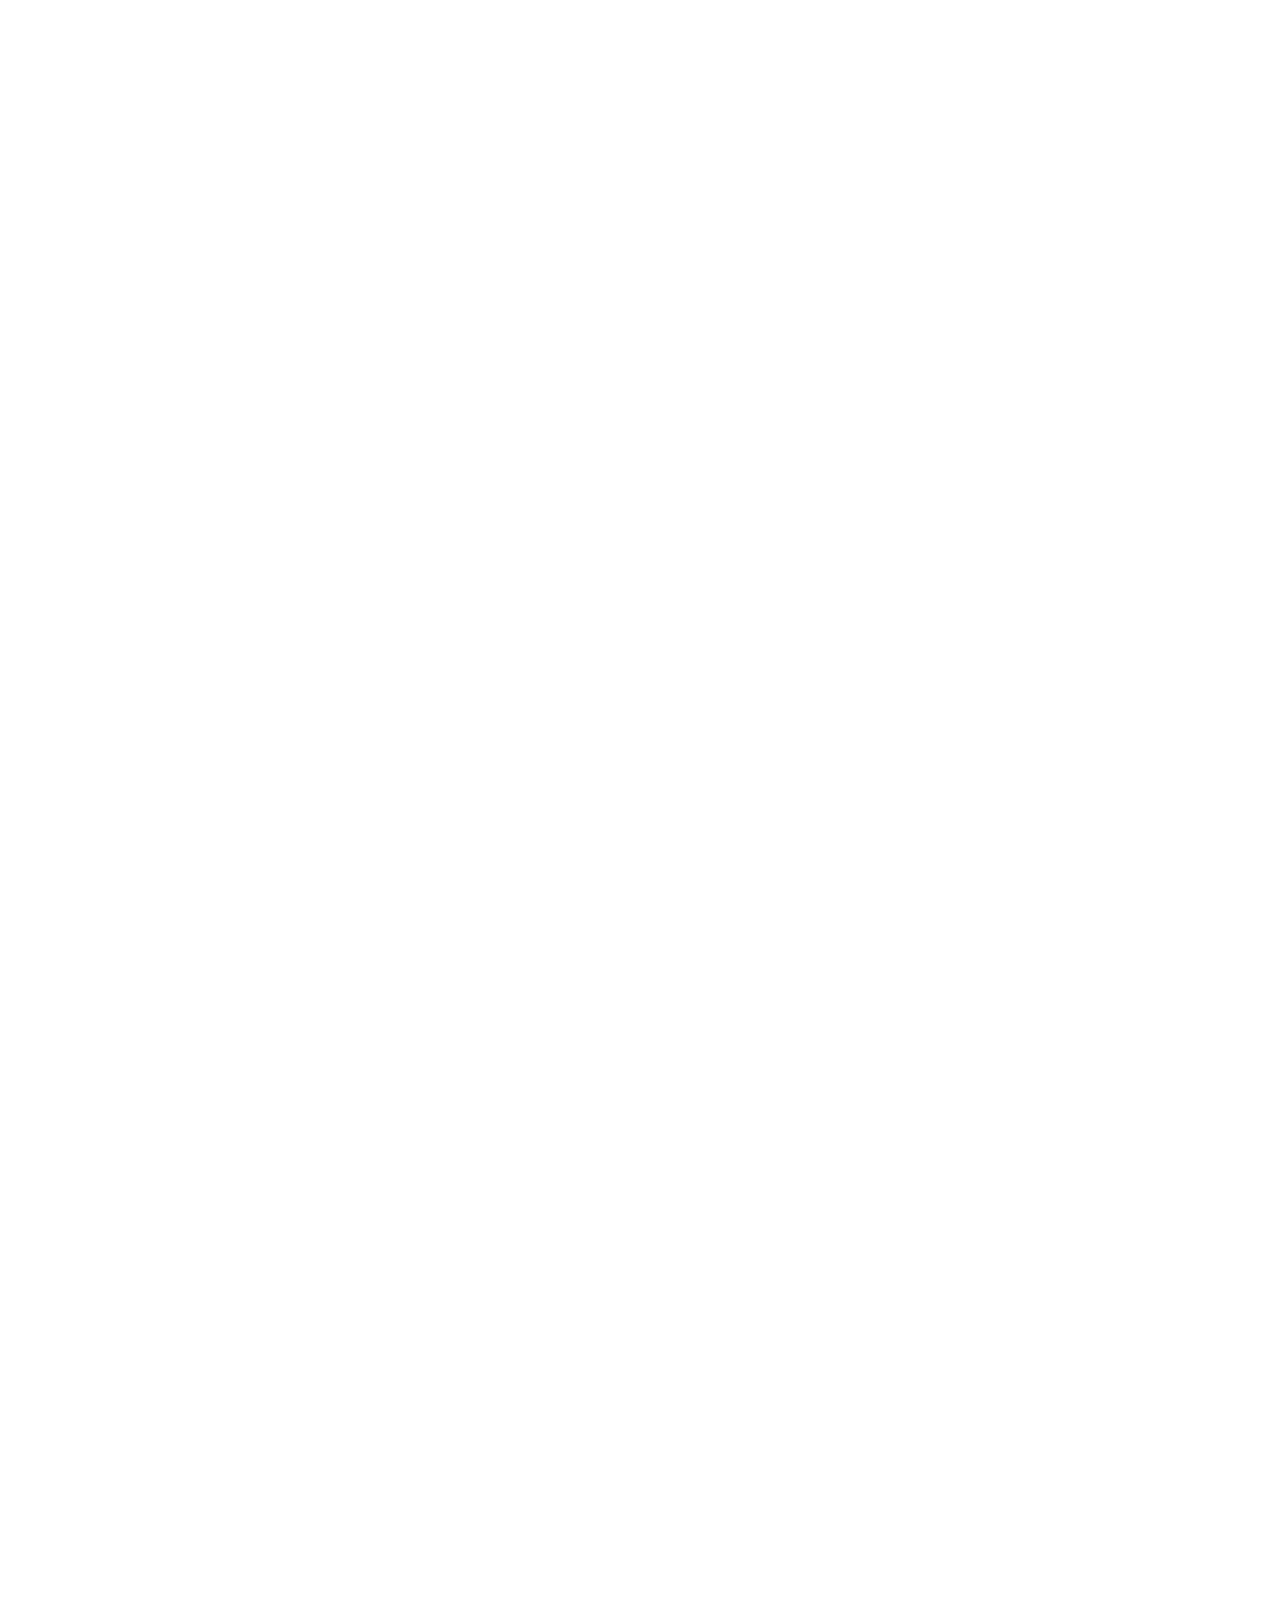
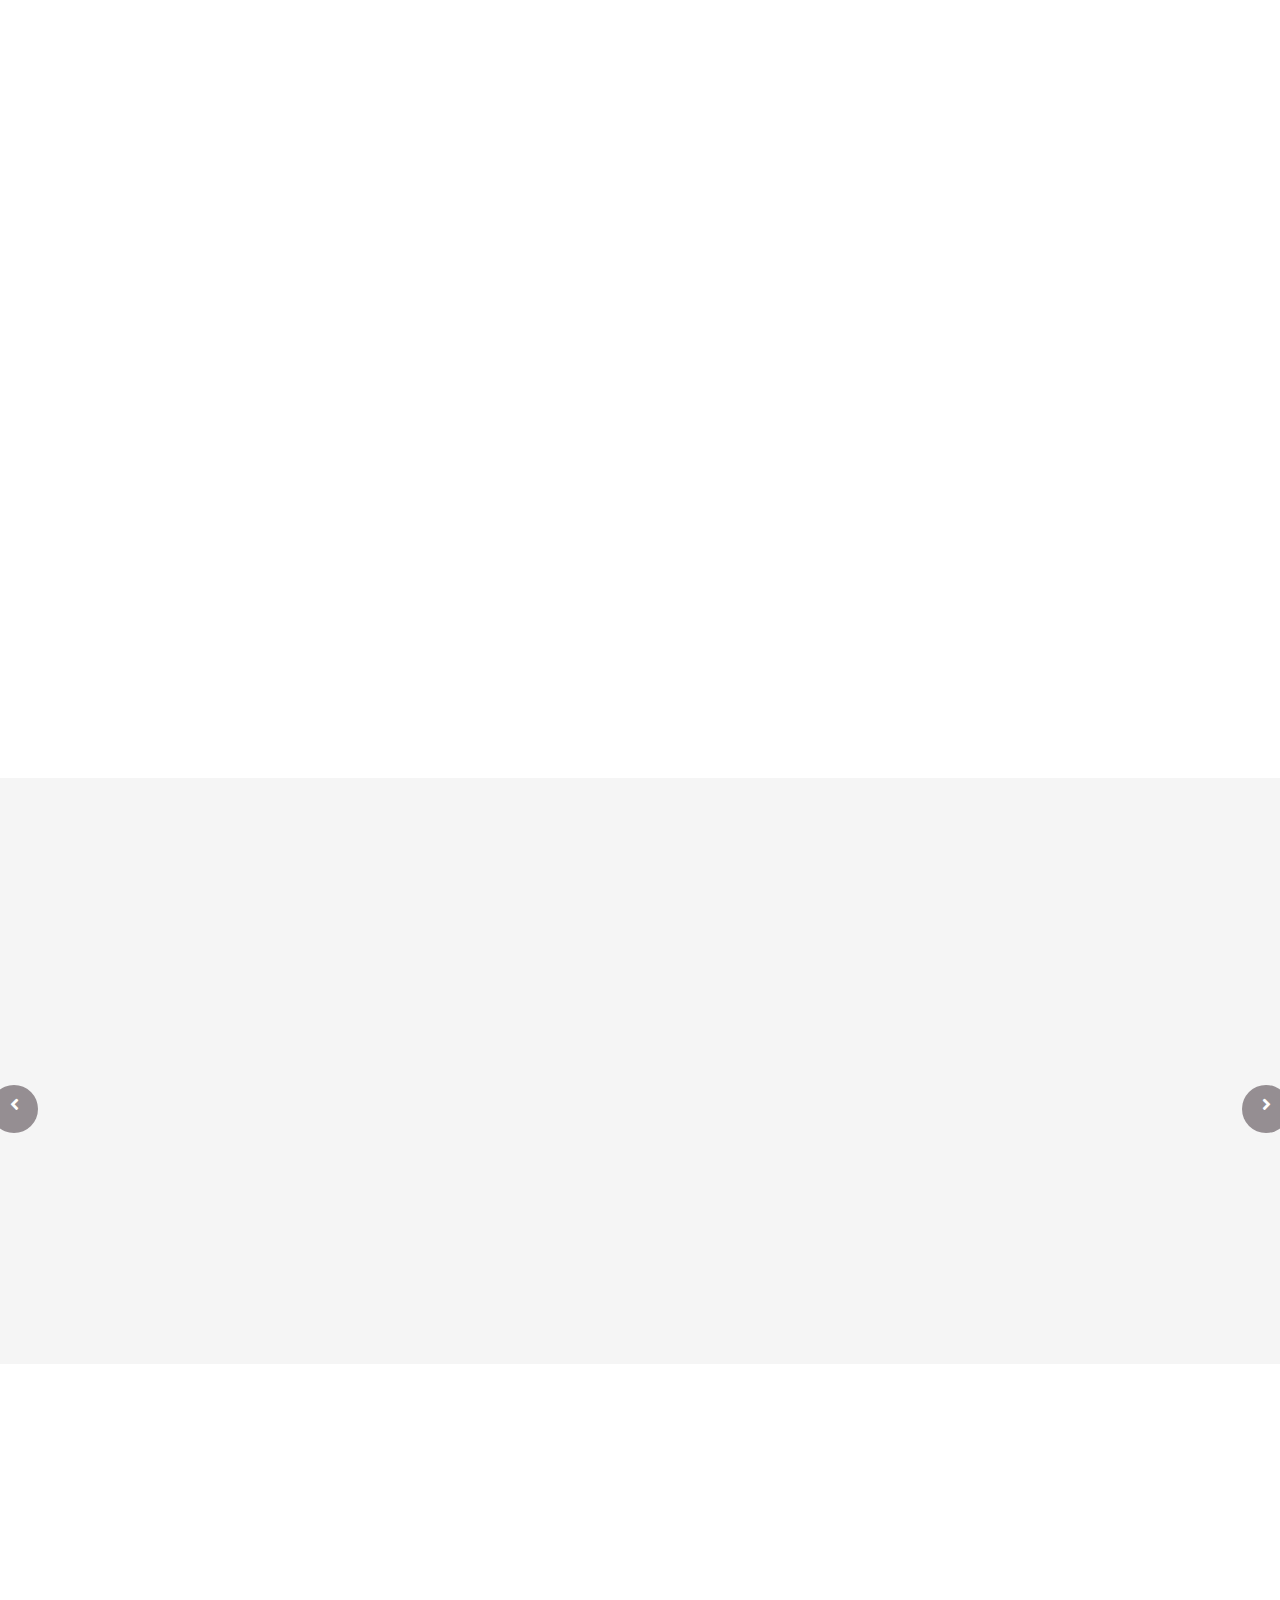
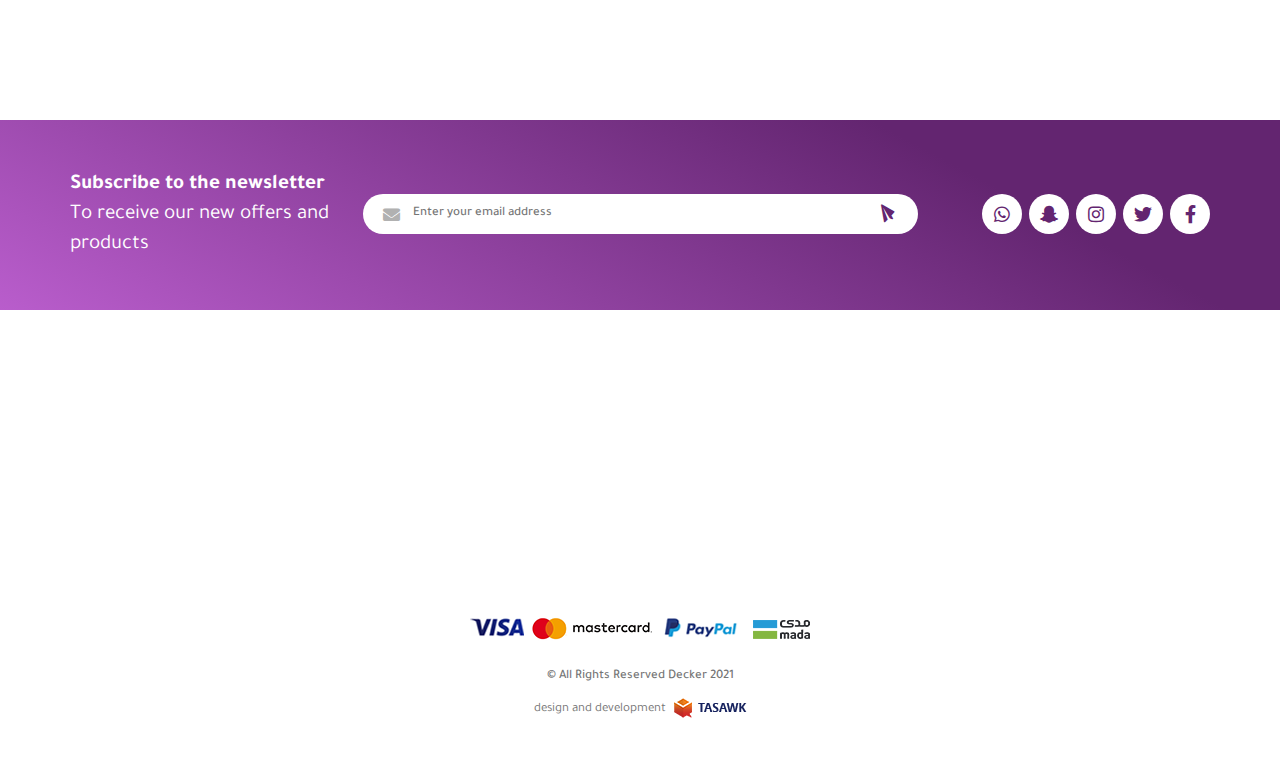
<file: en.html>
<!DOCTYPE html>
<html dir="ltr">

<head>
    <meta charset="UTF-8">
    <meta http-equiv="X-UA-Compatible" content="IE=edge">
    <meta name="viewport" content="width=device-width, initial-scale=1.0">
    <link rel="stylesheet" href="style/all.min.css">
    <link rel="stylesheet" href="style/all.css">
    <link rel="stylesheet" href="style/animate.css">
    <link rel="stylesheet" href="style/owl.carousel.min.css">
    <link rel="stylesheet" href="style/bootstrap.min.css">
    <link rel="stylesheet" href="style/main.css">

    <title>De Qair</title>
</head>

<body>
    <!-- loader  -->
    <div class="preloader-sa">
        <img src="images/logo.png">
    </div>
    <!-- moboverlay -->
    <div class="moboverlay"></div>

    <!-- ***************************start header********************** -->
    <header>
        <div class="container">
            <div class="header">
                <div class="logo">
                    <button class="icon_bar_click bars_ button_gh">
                    </button>
                    <a href="#">
                        <img src="images/logo.png" alt="De dair">
                    </a>
                </div>
                <div class="navbar_">
                    <ul class="nav_ul ul_gh">
                        <li>
                            <a href="#" class="anc_nav anc_gh">home</a>
                        </li>
                        <li>
                            <a href="#" class="anc_nav anc_gh">new</a>
                        </li>
                        <li>
                            <a href="#" class="anc_nav anc_gh">Special Offers</a>
                        </li>
                        <li class="mega_menu_hover">
                            <a href="#" class="anc_nav anc_gh">
                                products
                           <i class="fas fa-angle-down"></i>
                           </a>
                            <div class="mega_menu">
                                <ul class="ul_products ul_gh">
                                    <li>
                                        <a href="#" class="anc_products">
                                            <img src="images/mega menu/1.jpg"> vitamins and supplements
                                        </a>
                                    </li>
                                    <li>
                                        <a href="#" class="anc_products">
                                            <img src="images/mega menu/2.jpg"> skin care
                                        </a>
                                    </li>
                                    <li>
                                        <a href="#" class="anc_products">
                                            <img src="images/mega menu/3.jpg"> hair care
                                        </a>
                                    </li>
                                    <li>
                                        <a href="#" class="anc_products">
                                            <img src="images/mega menu/4.jpg"> Oral and dental care
                                        </a>
                                    </li>
                                    <li>
                                        <a href="#" class="anc_products">
                                            <img src="images/mega menu/5.jpg"> personal care
                                        </a>
                                    </li>
                                    <li>
                                        <a href="#" class="anc_products">
                                            <img src="images/mega menu/1.jpg"> vitamins and supplements
                                        </a>
                                    </li>
                                    <li>
                                        <a href="#" class="anc_products">
                                            <img src="images/mega menu/2.jpg"> skin care
                                        </a>
                                    </li>
                                    <li>
                                        <a href="#" class="anc_products">
                                            <img src="images/mega menu/3.jpg"> hair care
                                        </a>
                                    </li>
                                    <li>
                                        <a href="#" class="anc_products">
                                            <img src="images/mega menu/4.jpg"> Oral and dental care
                                        </a>
                                    </li>
                                    <li>
                                        <a href="#" class="anc_products">
                                            <img src="images/mega menu/5.jpg"> personal care
                                        </a>
                                    </li>

                                </ul>
                            </div>
                        </li>
                        <li>
                            <a href="#" class="anc_nav anc_gh">
                                about us</a>
                        </li>
                        <li>
                            <a href="#" class="anc_nav anc_gh">cotact us</a>
                        </li>
                    </ul>
                    <div class="lang">
                        <div class="dropdown-lang">
                            <span class="dropbtn-lang">
                           <img src="images/ar.png">
                           العربية
                           </span>
                            <i class="fas fa-angle-down"></i>
                            <div class="dropdown-content-lang">
                                <a href="./index.html">العربية</a>
                                <a href="./en.html">English</a>
                            </div>
                        </div>
                    </div>
                </div>
                <div class="user">
                    <button class="bt_user button_gh" lass="backg" data-toggle="modal" data-target="#exampleModal">
                      <i class="fas fa-search"></i>
                      </button>
                    <button class="bt_user bt_drop button_gh">
                      <div class="dropdown-rl">
                      <span class="dropbtn-rl">
                      <i class="fas fa-user"></i>
                      </span>
                      <div class="dropdown-content-rl">
                      <a href="#">Login</a>
                      <a href="#">Logout</a>

                      </div>
                      </div>
                      </button>
                    <button class="bt_user button_gh">
                      <i class="fas fa-shopping-cart"></i>
                      </button>
                    <div class="lang">
                        <div class="dropdown-lang">
                            <span class="dropbtn-lang">
                      <img src="images/ar.png">
                      العربية
                      <i class="fas fa-angle-down"></i>

                      </span>
                            <div class="dropdown-content-lang">
                                <a href="./index.html">العربية</a>
                                <a href="./en.html">English</a>
                            </div>
                        </div>
                    </div>
                </div>
            </div>
        </div>
    </header>

    <!--********************************end header************************ -->
    <!-- ***************start slider**********************-->
    <div class="slider">
        <div class="owl-carousel">
            <div class="item">
                <a href="#" class="anc_slider">
                    <img src="images/slider.jpg">
                </a>
            </div>
            <div class="item">
                <a href="#" class="anc_slider">
                    <img src="images/slider.jpg">
                </a>
            </div>
            <div class="item">
                <a href="#" class="anc_slider">
                    <img src="images/slider.jpg">
                </a>
            </div>
            <div class="item">
                <a href="#" class="anc_slider">
                    <img src="images/slider.jpg">
                </a>
            </div>
        </div>
    </div>

    <!-- ***************end slider**********************-->



    <!-- ****************************************************
************************start categories*****************
********************************************************* -->
    <div class="container">
        <div class="categories">
            <div class="owl-carousel add_">
                <div class="item remove_">
                    <div class="div_img">
                        <a href="#" class="anc_img-categ">
                            <img src="images/categories/1.png">
                        </a>
                    </div>
                    <a href="#" class="anc-text anc_gh">vitamins and supplements  </a>

                </div>
                <div class="item remove_">
                    <div class="div_img">
                        <a href="#" class="anc_img-categ">
                            <img src="images/categories/2.png">
                        </a>
                    </div>
                    <a href="#" class="anc-text anc_gh"> skin care</a>

                </div>
                <div class="item remove_">
                    <div class="div_img">
                        <a href="#" class="anc_img-categ">
                            <img src="images/categories/3.png">
                        </a>
                    </div>
                    <a href="#" class="anc-text anc_gh">hair care</a>

                </div>
                <div class="item remove_">
                    <div class="div_img">
                        <a href="#" class="anc_img-categ">
                            <img src="images/categories/4.png">
                        </a>
                    </div>
                    <a href="#" class="anc-text anc_gh">Oral and dental care</a>

                </div>
                <div class="item remove_">
                    <div class="div_img">
                        <a href="#" class="anc_img-categ">
                            <img src="images/categories/5.png">
                        </a>
                    </div>
                    <a href="#" class="anc-text anc_gh">personal care</a>

                </div>
                <div class="item remove_">
                    <div class="div_img">
                        <a href="#" class="anc_img-categ">
                            <img src="images/categories/1.png">
                        </a>
                    </div>
                    <a href="#" class="anc-text anc_gh">personal care</a>

                </div>
            </div>
        </div>
    </div>
    <!-- ****************************************************
************************end categories*****************
********************************************************* -->


    <!-- ****************************************************
************************start most_viewed *****************
********************************************************* -->
    <div class="container">
        <div class="title_ wow slideInRight">
            <img src="images/title_logo.png">
            <p class="mar_pad_gh">most viewed</p>
        </div>
        <div class="most_viewed wow fadeInDown">
            <div class="owl-carousel owl-theme">
                <div class="item">
                    <div class="mout_div">
                        <div class="most_img">
                            <a href="#">
                                <img src="images/most/1.png">
                            </a>
                        </div>
                        <a href="#" class="anc_gh">
                            BRTC Power Magic Heating Cleansing Gel 35 gm
                            </a>
                        <div class="price">
                            <span>198.95 S.R</span>
                            <p class="mar_pad_gh">198.95 S.R</p>
                        </div>
                        <span class="off_">20% OFF</span>
                        <button class="add_shopping button_gh">
                         <i class="fas fa-shopping-cart"></i>
                         add to cart 
                        </button>
                    </div>
                </div>
                <div class="item">
                    <div class="mout_div">
                        <div class="most_img">
                            <a href="#">
                                <img src="images/most/2.png">
                            </a>
                        </div>
                        <a href="#" class="anc_gh">
                            BRTC Power Magic Heating Cleansing Gel 35 gm
                         </a>
                        <div class="price">
                            <p class="mar_pad_gh">198.95 S.R</p>
                        </div>
                        <button class="add_shopping button_gh">
                      <i class="fas fa-shopping-cart"></i> 
                       add to cart
                     </button>
                    </div>
                </div>
                <div class="item">
                    <div class="mout_div">
                        <div class="most_img">
                            <a href="#">
                                <img src="images/most/3.png">
                            </a>
                        </div>
                        <a href="#" class="anc_gh">

                            BRTC Power Magic Heating Cleansing Gel 35 gm
                         </a>
                        <div class="price">
                            <span>198.95 S.R</span>
                            <p class="mar_pad_gh">198.95 S.R</p>
                        </div>
                        <span class="off_">20% OFF</span>
                        <button class="add_shopping button_gh">
                      <i class="fas fa-shopping-cart"></i>
                      add to cart 
                     </button>
                    </div>
                </div>
                <div class="item">
                    <div class="mout_div">
                        <div class="most_img">
                            <a href="#">
                                <img src="images/most/4.png">
                            </a>
                        </div>
                        <a href="#" class="anc_gh">
                            BRTC Power Magic Heating Cleansing Gel 35 gm
                   </a>
                        <div class="price">
                            <p class="mar_pad_gh">198.95 S.R</p>
                        </div>
                        <button class="add_shopping button_gh">
                <i class="fas fa-shopping-cart"></i>
                add to cart
               </button>
                    </div>
                </div>
                <div class="item">
                    <div class="mout_div">
                        <div class="most_img">
                            <a href="#">
                                <img src="images/most/4.png">
                            </a>
                        </div>
                        <a href="#" class="anc_gh">
                            BRTC Power Magic Heating Cleansing Gel 35 gm
                </a>
                        <div class="price">
                            <p class="mar_pad_gh">198.95 S.R</p>
                        </div>
                        <button class="add_shopping button_gh">
             <i class="fas fa-shopping-cart"></i>
             add to cart 
            </button>
                    </div>
                </div>
                <div class="item">
                    <div class="mout_div">
                        <div class="most_img">
                            <a href="#">
                                <img src="images/most/4.png">
                            </a>
                        </div>
                        <a href="#" class="anc_gh">
                            BRTC Power Magic Heating Cleansing Gel 35 gm
             </a>
                        <div class="price">
                            <p class="mar_pad_gh">198.95 S.R</p>
                        </div>
                        <button class="add_shopping button_gh">
          <i class="fas fa-shopping-cart"></i>
          add to cart
         </button>
                    </div>
                </div>
            </div>
        </div>
    </div>
    <!-- ****************************************************
************************end most_viewed *****************
********************************************************* -->

    <!-- ****************************************************
************************start new *****************
********************************************************* -->
    <div class="container">
        <div class="title_ wow slideInRight">
            <img src="images/title_logo.png">
            <p class="mar_pad_gh">recently arrived</p>
        </div>
        <div class="new wow bounceInUp">
            <div class="row">
                <div class="col-sm-6 col-xs-6 col-md-3">
                    <div class="mout_div">
                        <div class="most_img">
                            <a href="#">
                                <img src="images/most/5.png">
                            </a>
                        </div>
                        <a href="#" class="anc_gh">
                            BRTC Power Magic Heating Cleansing Gel 35 gm
                   </a>
                        <div class="price">
                            <p class="mar_pad_gh">198.95 S.R</p>
                        </div>
                        <button class="add_shopping button_gh">
                            <i class="fas fa-shopping-cart"></i>
                            add to cart 
                           </button>
                    </div>
                </div>
                <div class="col-sm-6 col-xs-6 col-md-3">
                    <div class="mout_div">
                        <div class="most_img">
                            <a href="#">
                                <img src="images/most/6.png">
                            </a>
                        </div>
                        <a href="#" class="anc_gh">
                            BRTC Power Magic Heating Cleansing Gel 35 gm
                </a>
                        <div class="price">
                            <span>198.95 S.R</span>
                            <p class="mar_pad_gh">198.95 S.R</p>
                        </div>
                        <span class="off_">20% OFF</span>
                        <button class="add_shopping button_gh">
                            <i class="fas fa-shopping-cart"></i>
                            add to cart 
                           </button>

                    </div>
                </div>
                <div class="col-sm-6 col-xs-6 col-md-3">
                    <div class="mout_div">
                        <div class="most_img">
                            <a href="#">
                                <img src="images/most/7.png">
                            </a>
                        </div>
                        <a href="#" class="anc_gh">
                            BRTC Power Magic Heating Cleansing Gel 35 gm
                </a>
                        <div class="price">
                            <p class="mar_pad_gh">198.95 S.R</p>
                        </div>
                        <button class="add_shopping button_gh">
                            <i class="fas fa-shopping-cart"></i>
                            add to cart 
                           </button>
                    </div>
                </div>
                <div class="col-sm-6 col-xs-6 col-md-3">
                    <div class="mout_div">
                        <div class="most_img">
                            <a href="#">
                                <img src="images/most/8.png">
                            </a>
                        </div>
                        <a href="#" class="anc_gh">
                            BRTC Power Magic Heating Cleansing Gel 35 gm
             </a>
                        <div class="price">
                            <span>198.95 S.R</span>
                            <p class="mar_pad_gh">198.95 S.R</p>
                        </div>
                        <button class="add_shopping button_gh">
                            <i class="fas fa-shopping-cart"></i>
                            add to cart 
                           </button>
                        <span class="off_">20% OFF</span>

                    </div>
                </div>
                <div class="d_none_mob">
                    <div class="row">
                        <div class="col-sm-6 col-xs-6 col-md-3">
                            <div class="mout_div">
                                <div class="most_img">
                                    <a href="#">
                                        <img src="images/most/1.png">
                                    </a>
                                </div>
                                <a href="#" class="anc_gh">
                                    BRTC Power Magic Heating Cleansing Gel 35 gm
            </a>
                                <div class="price">
                                    <p class="mar_pad_gh">198.95 S.R</p>
                                </div>
                                <button class="add_shopping button_gh">
                                    <i class="fas fa-shopping-cart"></i>
                                    add to cart 
                                   </button>
                            </div>
                        </div>
                        <div class="col-sm-6 col-xs-6 col-md-3">
                            <div class="mout_div">
                                <div class="most_img">
                                    <a href="#">
                                        <img src="images/most/2.png">
                                    </a>
                                </div>
                                <a href="#" class="anc_gh">
                                    BRTC Power Magic Heating Cleansing Gel 35 gm
         </a>
                                <div class="price">
                                    <span>198.95 S.R</span>
                                    <p class="mar_pad_gh">198.95 S.R</p>
                                </div>
                                <button class="add_shopping button_gh">
                                    <i class="fas fa-shopping-cart"></i>
                                    add to cart 
                                   </button>
                                <span class="off_">20% OFF</span>

                            </div>
                        </div>
                        <div class="col-sm-6 col-xs-6 col-md-3">
                            <div class="mout_div">
                                <div class="most_img">
                                    <a href="#">
                                        <img src="images/most/3.png">
                                    </a>
                                </div>
                                <a href="#" class="anc_gh">
                                    BRTC Power Magic Heating Cleansing Gel 35 gm
         </a>
                                <div class="price">
                                    <p class="mar_pad_gh">198.95 S.R</p>
                                </div>
                                <button class="add_shopping button_gh">
                                    <i class="fas fa-shopping-cart"></i>
                                    add to cart 
                                   </button>
                            </div>
                        </div>
                        <div class="col-sm-6 col-xs-6 col-md-3">
                            <div class="mout_div">
                                <div class="most_img">
                                    <a href="#">
                                        <img src="images/most/4.png">
                                    </a>
                                </div>
                                <a href="#" class="anc_gh">
                                    BRTC Power Magic Heating Cleansing Gel 35 gm
      </a>
                                <div class="price">
                                    <span>198.95 S.R</span>
                                    <p class="mar_pad_gh">198.95 S.R</p>
                                </div>
                                <button class="add_shopping button_gh">
                                    <i class="fas fa-shopping-cart"></i>
                                    add to cart 
                                   </button>
                                <span class="off_">20% OFF</span>

                            </div>
                        </div>
                    </div>
                </div>
            </div>
            <form class="login-box">
                <a href="#">
                    <span></span>
                    <span></span>
                    <span></span>
                    <span></span> see more
                </a>
            </form>
        </div>
    </div>


    <!-- ****************************************************
************************end new *****************
********************************************************* -->

    <!-- ****************************************************
************************start banner *****************
********************************************************* -->

    <div class="container">
        <div class="banner wow fadeInDown">
            <a href="#">
                <img src="images/banner.png">
            </a>
        </div>
    </div>



    <!-- ****************************************************
************************end banner *****************
********************************************************* -->



    <!-- ****************************************************
************************start most_viewed *****************
********************************************************* -->
    <div class="container">
        <div class="title_ wow slideInRight">
            <img src="images/title_logo.png">
            <p class="mar_pad_gh">best seller</p>
        </div>
        <div class="most_viewed best_seller wow fadeInDown">
            <div class="owl-carousel owl-theme">
                <div class="item">
                    <div class="mout_div">
                        <div class="most_img">
                            <a href="#">
                                <img src="images/most/1.png">
                            </a>
                        </div>
                        <a href="#" class="anc_gh">
                            BRTC Power Magic Heating Cleansing Gel 35 gm
                     </a>
                        <div class="price">
                            <span>198.95 S.R</span>
                            <p class="mar_pad_gh">198.95 S.R</p>
                        </div>
                        <span class="off_">20% OFF</span>
                        <button class="add_shopping button_gh">
                            <i class="fas fa-shopping-cart"></i>
                            add to cart 
                           </button>
                    </div>
                </div>
                <div class="item">
                    <div class="mout_div">
                        <div class="most_img">
                            <a href="#">
                                <img src="images/most/2.png">
                            </a>
                        </div>
                        <a href="#" class="anc_gh">
                            BRTC Power Magic Heating Cleansing Gel 35 gm
                  </a>
                        <div class="price">
                            <p class="mar_pad_gh">198.95 S.R</p>
                        </div>
                        <button class="add_shopping button_gh">
                            <i class="fas fa-shopping-cart"></i>
                            add to cart 
                           </button>
                    </div>
                </div>
                <div class="item">
                    <div class="mout_div">
                        <div class="most_img">
                            <a href="#">
                                <img src="images/most/3.png">
                            </a>
                        </div>
                        <a href="#" class="anc_gh">
                            BRTC Power Magic Heating Cleansing Gel 35 gm
                  </a>
                        <div class="price">
                            <span>198.95 S.R</span>
                            <p class="mar_pad_gh">198.95 S.R</p>
                        </div>
                        <span class="off_">20% OFF</span>
                        <button class="add_shopping button_gh">
                            <i class="fas fa-shopping-cart"></i>
                            add to cart 
                           </button>
                    </div>
                </div>
                <div class="item">
                    <div class="mout_div">
                        <div class="most_img">
                            <a href="#">
                                <img src="images/most/4.png">
                            </a>
                        </div>
                        <a href="#" class="anc_gh">
                            BRTC Power Magic Heating Cleansing Gel 35 gm
            </a>
                        <div class="price">
                            <p class="mar_pad_gh">198.95 S.R</p>
                        </div>
                        <button class="add_shopping button_gh">
                            <i class="fas fa-shopping-cart"></i>
                            add to cart 
                           </button>
                    </div>
                </div>
                <div class="item">
                    <div class="mout_div">
                        <div class="most_img">
                            <a href="#">
                                <img src="images/most/4.png">
                            </a>
                        </div>
                        <a href="#" class="anc_gh">
                            BRTC Power Magic Heating Cleansing Gel 35 gm
         </a>
                        <div class="price">
                            <p class="mar_pad_gh">198.95 S.R</p>
                        </div>
                        <button class="add_shopping button_gh">
                            <i class="fas fa-shopping-cart"></i>
                            add to cart 
                           </button>
                    </div>
                </div>
                <div class="item">
                    <div class="mout_div">
                        <div class="most_img">
                            <a href="#">
                                <img src="images/most/4.png">
                            </a>
                        </div>
                        <a href="#" class="anc_gh">
                            BRTC Power Magic Heating Cleansing Gel 35 gm</a>
                        <div class="price">
                            <p class="mar_pad_gh">198.95 S.R</p>
                        </div>
                        <button class="add_shopping button_gh">
                            <i class="fas fa-shopping-cart"></i>
                            add to cart 
                           </button>
                    </div>
                </div>
            </div>
        </div>
    </div>
    <!-- ****************************************************
************************end most_viewed *****************
********************************************************* -->


    <!-- *********************************************
 *************************start Testimonials*******
************************************************** -->
    <div class="Testimonials_parant">
        <div class="container">
            <div class="Testimonials">
                <div class="title_ wow slideInRight">
                    <img src="images/title_logo.png">
                    <p class="mar_pad_gh">Testimonials</p>
                </div>
                <div class="owl-carousel">
                    <div class="item">
                        <div class="comment_div  wow fadeInDown">
                            <div class="name_">
                                <img src="images/Testimonials2.png" class="img_name">
                            </div>
                            <h4>mohamed abdelrahman</h4>
                            <p>It is a long established fact that the readable content of a page will distract the reader from focusing on the appearance of the text or the shape of the paragraphs placed on the page he is reading. Therefore, the The method
                                used
                            </p>
                            <div class="img-comment">
                                <img src="images/Testimonials.png" class="img-responsive">
                            </div>
                        </div>
                    </div>
                    <div class="item">
                        <div class="comment_div  wow fadeInDown">
                            <div class="name_">
                                <img src="images/Testimonials2.png" class="img_name">
                            </div>
                            <h4>mohamed abdelrahman</h4>
                            <p>It is a long established fact that the readable content of a page will distract the reader from focusing on the appearance of the text or the shape of the paragraphs placed on the page he is reading. Therefore, the The method
                                used
                            </p>
                            <div class="img-comment">
                                <img src="images/Testimonials.png" class="img-responsive">
                            </div>
                        </div>
                    </div>
                    <div class="item">
                        <div class="comment_div wow fadeInDown">
                            <div class="name_">
                                <img src="images/Testimonials2.png" class="img_name">
                            </div>
                            <h4>mohamed abdelrahman</h4>
                            <p>It is a long established fact that the readable content of a page will distract the reader from focusing on the appearance of the text or the shape of the paragraphs placed on the page he is reading. Therefore, the The method
                                used
                            </p>
                            <div class="img-comment">
                                <img src="images/Testimonials.png" class="img-responsive">
                            </div>
                        </div>
                    </div>
                    <div class="item">
                        <div class="comment_div  wow fadeInDown">
                            <div class="name_">
                                <img src="images/Testimonials2.png" class="img_name">
                            </div>
                            <h4>mohamed abdelrahman</h4>
                            <p>It is a long established fact that the readable content of a page will distract the reader from focusing on the appearance of the text or the shape of the paragraphs placed on the page he is reading. Therefore, the The method
                                used
                            </p>
                            <div class="img-comment">
                                <img src="images/Testimonials.png" class="img-responsive">
                            </div>
                        </div>
                    </div>

                </div>
            </div>
        </div>
    </div>
    <!-- *********************************************
 *************************end Testimonials*******
************************************************** -->



    <!-- *********************************************
 *************************start brands*******
************************************************** -->
    <div class="container">
        <div class="brands wow fadeInDown">
            <h5 class="title_header mar_pad_gh wow slideInRight">
                Shop by Brand
            </h5>
            <div class="owl-carousel">
                <div class="item">
                    <a href="#" class="anc_brands">
                        <img src="images/brands/1.png">
                    </a>
                </div>
                <div class="item">
                    <a href="#" class="anc_brands">
                        <img src="images/brands/2.png">
                    </a>
                </div>
                <div class="item">
                    <a href="#" class="anc_brands">
                        <img src="images/brands/3.png">
                    </a>
                </div>
                <div class="item">
                    <a href="#" class="anc_brands">
                        <img src="images/brands/4.png">
                    </a>
                </div>
                <div class="item">
                    <a href="#" class="anc_brands">
                        <img src="images/brands/5.png">
                    </a>
                </div>
                <div class="item">
                    <a href="#" class="anc_brands">
                        <img src="images/brands/6.png">
                    </a>
                </div>
                <div class="item">
                    <a href="#" class="anc_brands">
                        <img src="images/brands/3.png">
                    </a>
                </div>
            </div>
        </div>
    </div>

    <!-- *********************************************
 *************************end brands*******
************************************************** -->



    <!-- *********************************************
 *************************start Newsletter*******
************************************************** -->

    <div class="Newsletter">
        <div class="container">
            <div class="Newsletter_child">
                <div class="row">
                    <div class="col-sm-12 col-md-3">
                        <div class="div_text">
                            <p class="mar_pad_gh">Subscribe to the newsletter</p>
                            <span class="mar_pad_gh">To receive our new offers and products</span>
                        </div>
                    </div>
                    <div class="col-sm-12 col-md-6">
                        <div class="input_parant">
                            <div class="input_div">
                                <input type="text" placeholder="Enter your email address">
                                <button class="bt_input button_gh">
                             <i class="fas fa-paper-plane"></i>
                             </button>
                                <i class="fas fa-envelope"></i>
                            </div>
                        </div>
                    </div>
                    <div class="col-sm-12 col-md-3">
                        <div class="social_media">
                            <a href="#" class="anc_social"><i class="fab fa-whatsapp"></i></a>
                            <a href="#" class="anc_social"><i class="fab fa-snapchat-ghost"></i></a>
                            <a href="#" class="anc_social"><i class="fab fa-instagram"></i></a>
                            <a href="#" class="anc_social"><i class="fab fa-twitter"></i></a>
                            <a href="#" class="anc_social"><i class="fab fa-facebook-f"></i></a>
                        </div>
                    </div>
                </div>
            </div>
        </div>
    </div>

    <!-- *********************************************
 *************************end Newsletter*******
************************************************** -->


    <!-- *********************************************
 *************************start footer*******
************************************************** -->
    <footer class="wow bounceInLeft">
        <div class="container">
            <div class="row">
                <div class="col-lg-3 col-md-4 col-xs-12">
                    <div class="logo_footer_">
                        <div class="logo_footer">
                            <a href="#">
                                <img src="images/logo.png">
                            </a>
                        </div>
                    </div>
                </div>
                <div class="col-lg-3 col-md-2 col-xs-12">
                    <div class="f_list">
                        <a class="down_f" role="button" data-toggle="collapse" data-target="#ac">
                            information</a>
                        <ul id="ac" class="collapse nest_list">
                            <li><a href="#">about us </a></li>
                            <li><a href="#">Shipping and handling</a></li>
                            <li><a href="#">bank accounts</a></li>
                            <li><a href="#"> privacy </a></li>
                            <li><a href="#"> terms of use</a></li>
                        </ul>
                    </div>
                </div>
                <div class="col-lg-3 col-md-2 col-xs-12">
                    <div class="f_list">
                        <a class="down_f" role="button" data-toggle="collapse" data-target="#accf">
                            customers service</a>
                        <ul id="accf" class="collapse nest_list">
                            <li><a href="#">contact us </a></li>
                            <li><a href="#"> return order</a></li>
                            <li><a href="#">site map</a></li>
                        </ul>
                    </div>
                </div>
                <div class="col-lg-3 col-md-2 col-xs-12">
                    <div class="f_list">
                        <a class="down_f" role="button" data-toggle="collapse" data-target="#accd">
            additions</a>
                        <ul id="accd" class="collapse nest_list">
                            <li><a href="#"> copanites</a></li>
                            <li><a href="#">gift vouchers</a></li>
                            <li><a href="#">commission system</a></li>
                            <li><a href="#"> special offers </a></li>

                        </ul>
                    </div>
                </div>

            </div>
    </footer>

    <!-- *********************************************
 *************************end footer*******
************************************************** -->

    <!-- *********************************************
 *************************start copyright *******
************************************************** -->
    <div class="container">
        <div class="copyright">
            <img src="images/visa.png">
            <p class="mar_pad_gh">© All Rights Reserved Decker 2021</p>
            <div class="taswak">
                <span>design and development</span>
                <a href="#">
                    <img src="images/tasawk-en.png">
                </a>
            </div>
        </div>
    </div>
    <!-- *********************************************
 *************************end copyright *******
************************************************** -->


    <!-- start modal -->
    <div class="modal fade" id="exampleModal" tabindex="-1" aria-labelledby="exampleModalLabel" aria-hidden="true">
        <div class="modal-dialog">
            <div class="modal-content">
                <div class="modal-header">
                    <button type="button" class="close" data-dismiss="modal" aria-label="Close"><span aria-hidden="true">&times;</span></button>
                </div>
                <div class="modal-body">
                    <div class="input-search">
                        <input type="text" placeholder="Search">
                        <i class="fas fa-search ico_"></i>
                    </div>
                </div>
            </div>
        </div>
    </div>
    <!-- end modal -->

    <script src="js/jquery-2.2.1.min.js "></script>
    <script src="js/bootstrap.min.js "></script>
    <script src="js/wow.min.js"></script>
    <script src="js/owl.carousel.min.js "></script>
    <script src="js/script.js "></script>

</body>

</html>
</file>
<file: style/main.css>
@font-face {
            font-family: 'Tajawal';
            src: url('../fonts/Tajawal-ExtraLight.woff2') format('woff2'), url('../fonts/Tajawal-ExtraLight.woff');
            font-weight: 200;
            font-style: normal;
            font-display: swap;
        }
        
        @font-face {
            font-family: 'Tajawal';
            src: url('../fonts/Tajawal-Light.woff2') format('woff2'), url('../fonts/Tajawal-Light.woff');
            font-weight: 300;
            font-style: normal;
            font-display: swap;
        }
        
        @font-face {
            font-family: 'Tajawal';
            src: url('../fonts/Tajawal-Regular.woff2') format('woff2'), url('../fonts/Tajawal-Regular.woff');
            font-weight: 400;
            font-style: normal;
            font-display: swap;
        }
        
        @font-face {
            font-family: 'Tajawal';
            src: url('../fonts/Tajawal-Medium.woff2') format('woff2'), url('../fonts/Tajawal-Medium.woff') format('woff');
            font-weight: 500;
            font-style: normal;
            font-display: swap;
        }
        
        @font-face {
            font-family: 'Tajawal';
            src: url('../fonts/Tajawal-Bold.woff2') format('woff2'), url('../fonts/Tajawal-Bold.woff') format('woff');
            font-weight: 700;
            font-style: normal;
            font-display: swap;
        }
        
        @font-face {
            font-family: 'Tajawal';
            src: url('../fonts/Tajawal-ExtraBold.woff2') format('woff2'), url('../fonts/Tajawal-ExtraBold.woff') format('woff');
            font-weight: 800;
            font-style: normal;
            font-display: swap;
        }
        
        @font-face {
            font-family: 'Tajawal';
            src: url('../fonts/Tajawal-Black.woff2') format('woff2'), url('../fonts/Tajawal-Black.woff') format('woff');
            font-weight: 900;
            font-style: normal;
            font-display: swap;
        }
        
        html[dir="rtl"] body {
            direction: rtl;
        }
        
        html[dir="ltr"] body {
            direction: ltr;
        }
        
        body {
            font-family: "Tajawal";
        }
        
        .ul_gh {
            list-style: none;
            padding: 0;
            margin: 0;
        }
        
        .mar_pad_gh {
            padding: 0;
            margin: 0;
        }
        
        .anc_gh {
            display: inline-block;
        }
        
        .anc_gh:hover {
            text-decoration: none;
        }
        
        .button_gh {
            border: none;
            padding: 0;
            background-color: transparent;
        }
        
        .d_flex {
            display: flex;
            align-items: center;
            justify-content: space-between;
        }
        
        .moboverlay {
            position: fixed;
            display: none;
            top: 0;
            bottom: 0;
            right: 0;
            left: 0;
            background-color: rgba(0, 0, 0, 0.3);
            z-index: 99;
            overflow: hidden;
        }
        /* .ovr {
            overflow-y: hidden;
        } */
        /* ***************************start ..header********************** */
        
        header {
            padding: 15px 0;
        }
        
        .header {
            display: flex;
            align-items: center;
            justify-content: space-between;
            position: relative;
        }
        
        .nav_ul {
            display: flex;
            align-items: center;
        }
        
        .bars_ {
            display: none;
            font-size: 20px;
            color: rgb(99, 37, 112);
            width: 20px;
        }
        
        .navbar_ .lang {
            display: none;
        }
        
        html[dir="rtl"] .bars_ {
            margin-left: 20px;
        }
        
        html[dir="ltr"] .bars_ {
            margin-right: 20px;
        }
        
        .bars_:after {
            font-family: "Font Awesome 5 Free";
            content: "\f0c9";
            color: rgb(99, 37, 112);
            font-size: 20px;
            font-weight: 900;
        }
        
        .close_:after {
            font-family: "Font Awesome 5 Free";
            content: "\f00d";
            color: rgb(99, 37, 112);
            font-size: 20px;
            font-weight: 900;
        }
        
        .anc_nav {
            font-size: 16px;
            font-weight: 500;
            font-family: "Tajawal";
            color: rgb(0, 0, 0);
            transition: .5s;
            -webkit-transition: .5s;
            -moz-transition: .5s;
            -ms-transition: .5s;
            -o-transition: .5s;
        }
        
        .anc_nav:hover {
            color: rgb(99, 37, 112);
        }
        
        .anc_nav i {
            font-size: 13px;
        }
        
        html[dir="rtl"] .anc_nav {
            margin-left: 25px;
            text-transform: uppercase;
        }
        
        html[dir="ltr"] .anc_nav {
            margin-right: 25px;
            text-transform: capitalize;
        }
        
        .mega_menu {
            opacity: 0;
            visibility: hidden;
            position: absolute;
            border-radius: 5px;
            background-color: rgb(255, 255, 255);
            box-shadow: 0px 0px 15px 0px rgba(0, 0, 0, 0.15);
            display: flex;
            flex-wrap: wrap;
            width: 100%;
            left: 0;
            top: 126px;
            transition: .5s;
            -webkit-transition: .5s;
            -moz-transition: .5s;
            -ms-transition: .5s;
            -o-transition: .5s;
            z-index: 99;
        }
        
        .mega_menu_hover:hover .mega_menu {
            opacity: 1;
            visibility: visible;
        }
        
        .mega_menu:after {
            content: '';
            display: block;
            width: 0;
            height: 0;
            border-left: 8px solid transparent;
            border-right: 8px solid transparent;
            border-bottom: 8px solid #fff;
            position: absolute;
            top: -8px;
            left: 50%;
            transform: translateX(-50%);
            transition: 0.3s;
            opacity: 1;
        }
        
        .ul_products {
            width: 100%;
            height: 100%;
            display: flex;
            flex-wrap: wrap;
            padding: 50px 30px;
        }
        
        .anc_products {
            display: flex;
            flex-direction: column;
            margin: 0 25px 80px;
            width: 165px;
            height: 165px;
            text-align: center;
            font-size: 16px;
            font-family: "Tajawal";
            color: rgb(0, 0, 0);
            font-weight: 500;
            transition: .5s;
            -webkit-transition: .5s;
            -moz-transition: .5s;
            -ms-transition: .5s;
            -o-transition: .5s;
        }
        
        .anc_products:hover {
            text-decoration: none;
            color: rgb(99, 37, 112);
        }
        
        .anc_products img {
            margin-bottom: 15px;
            border-radius: 10px;
            -webkit-border-radius: 10px;
            -moz-border-radius: 10px;
            -ms-border-radius: 10px;
            -o-border-radius: 10px;
        }
        /* user */
        
        .user {
            display: flex;
        }
        
        .bt_user {
            font-size: 20px;
            border-radius: 50%;
            width: 40px;
            height: 40px;
            color: rgb(99, 37, 112);
            transition: .5s;
            border: none;
            display: flex;
            align-items: center;
            justify-content: center;
        }
        
        html[dir="rtl"] .bt_user {
            margin-right: 5px;
        }
        
        html[dir="ltr"] .bt_user {
            margin-left: 5px;
        }
        
        .bt_user:hover {
            background-color: rgb(99, 37, 112);
            color: rgb(255, 255, 255);
        }
        
        .bt_user:focus {
            outline: 0;
        }
        
        html[dir="rtl"] .user .lang {
            margin-right: 40px;
        }
        
        html[dir="ltr"] .user .lang {
            margin-left: 40px;
        }
        
        .lang {
            display: flex;
            justify-content: space-between;
            align-items: center;
        }
        
        html[dir="rtl"] .lang .dropdown-rl {
            margin-left: 20px;
        }
        
        html[dir="ltr"] .lang .dropdown-rl {
            margin-right: 20px;
        }
        
        .lang i {
            font-size: 13px;
            color: rgb(29, 29, 27);
        }
        
        .dropbtn-rl,
        .dropbtn-lang {
            font-size: 16px;
            font-family: "Tajawal";
            cursor: pointer;
        }
        
        .dropbtn-rl {
            display: flex;
            align-items: center;
            justify-content: center;
        }
        
        .dropbtn-rl {
            color: rgb(99, 37, 112);
        }
        
        .bt_user:hover .dropbtn-rl {
            color: #ffff;
        }
        
        html[dir="rtl"] .dropbtn-lang img {
            margin-left: 5px;
        }
        
        html[dir="ltr"] .dropbtn-lang img {
            margin-right: 5px;
        }
        
        .dropdown-rl,
        .dropbtn-lang {
            position: relative;
            display: inline-block;
        }
        
        .dropdown-rl {
            display: flex;
            align-items: center;
            justify-content: center;
        }
        
        .dropdown-content-rl,
        .dropdown-content-lang {
            opacity: 0;
            visibility: hidden;
            position: absolute;
            min-width: 140px;
            background-color: #ffff;
            box-shadow: 0px 0px 15px 0px rgba(0, 0, 0, 0.1);
            border-radius: 5px;
            z-index: 99;
            transition: .5s;
            padding: 15px 20px;
        }
        
        .dropdown-content-rl::after,
        .dropdown-content-lang::after {
            content: '';
            display: block;
            width: 0;
            height: 0;
            border-left: 8px solid transparent;
            border-right: 8px solid transparent;
            border-bottom: 8px solid #fff;
            position: absolute;
            top: -8px;
            left: 50%;
            transform: translateX(-50%);
            transition: 0.3s;
            opacity: 1;
        }
        
        .dropdown-content-rl {
            top: 35px;
        }
        
        html[dir="rtl"] .dropdown-content-rl {
            right: -62px;
        }
        
        html[dir="ltr"] .dropdown-content-rl {
            left: -62px;
        }
        
        .dropdown-content-rl a,
        .dropdown-content-lang a {
            text-decoration: none;
            display: block;
            font-size: 15px;
            font-family: "Tajawal";
            color: rgb(117, 117, 117);
            font-weight: 500;
            text-align: center;
            transition: .5s;
            -webkit-transition: .5s;
            -moz-transition: .5s;
            -ms-transition: .5s;
            -o-transition: .5s;
        }
        
        .dropdown-content-rl a:hover,
        .dropdown-content-lang a:hover {
            color: rgb(99, 37, 112);
        }
        
        .dropdown-content-rl a:first-child,
        .dropdown-content-lang a:first-child {
            margin-bottom: 7px;
        }
        
        .bt_drop i {
            font-size: 20px;
            transition: .5s;
        }
        
        .bt_drop:hover .dropdown-content-rl {
            opacity: 1;
            visibility: visible;
            transition: .5s;
        }
        
        .dropdown-lang:hover .dropdown-content-lang {
            opacity: 1;
            visibility: visible;
            transition: .5s;
        }
        
        .dropdown-lang {
            position: relative;
        }
        
        .dropdown-content-lang {
            top: 32px;
            transform: translateX(10px);
        }
        
        .modal-body {
            display: flex;
            justify-content: center;
            align-items: center;
            transform: translateY(-50%);
            top: 50%;
        }
        
        .modal {
            padding: 0!important;
        }
        
        .modal-dialog {
            max-width: 100%!important;
            margin: 0;
            height: 100%;
            width: 100%;
        }
        
        .modal-content {
            background-color: rgba(99, 37, 112, .95);
            height: 100%;
        }
        
        .modal-header {
            border: transparent;
        }
        
        .modal-header button {
            color: #ffffff!important;
        }
        
        .modal-header .close {
            color: #ffffff!important;
            font-size: 25px;
            position: absolute;
            top: 30px;
            padding: 0;
            opacity: 1;
            z-index: 99;
        }
        
        html[dir="rtl"] .modal-header .close {
            left: 48%;
        }
        
        html[dir="ltr"] .modal-header .close {
            right: 48%;
        }
        
        .modal-header .close:hover {
            color: #ffffff;
        }
        
        .modal-header button {
            border: transparent;
            margin: auto;
        }
        
        .modal-body .search-box {
            position: relative;
            width: 50%;
            top: 50%;
            margin: auto;
        }
        
        .modal-body .search-box .seach-input {
            width: 100%;
            font-size: 18px;
            border-radius: 32px;
            -webkit-text-fill-color: #ffffff !important;
            text-transform: capitalize;
            min-height: 64px;
            border: 1px solid #ffffff;
            background-color: transparent;
            padding: 0 50px;
            outline: 0;
            color: #535353;
            align-items: center;
            font-family: "Tajawal";
        }
        
        .input-search {
            display: flex;
            justify-content: center;
            align-items: center;
            position: relative;
            width: 50%;
        }
        
        .input-search input {
            width: 100%;
            border: none;
            background-color: transparent;
            border-bottom: 1px solid #ffffff;
            height: 50px;
            padding-left: 20px;
            color: #ffffff;
            font-size: 18px;
        }
        
        html[dir="rtl"] .input-search input {
            padding-right: 20px;
        }
        
        html[dir="ltr"] .input-search input {
            padding-left: 20px;
        }
        
        .input-search input:focus {
            outline: 0;
        }
        
        .input-search .ico_ {
            position: absolute;
            color: #ffffff;
            font-size: 18px;
        }
        
        html[dir="rtl"] .input-search .ico_ {
            left: 20px;
        }
        
        html[dir="ltr"] .input-search .ico_ {
            right: 20px;
        }
        
         ::placeholder {
            color: #ffffff;
        }
        
        @media(min-width:1200px) {
            .navbar_bt_bar {
                display: none;
            }
        }
        
        @media(max-width:1200px) {
            .header {
                flex-wrap: wrap;
            }
            .logo {
                order: 1;
                display: flex;
                align-items: center;
            }
            .user {
                order: 2;
            }
            .navbar_ {
                order: 3;
                margin: auto;
                padding-top: 20px;
            }
        }
        
        .d_none {
            display: none;
        }
        
        @media(max-width:767px) {
            .bars_ {
                display: block;
            }
            .user .lang {
                display: none;
            }
            .modal-body .input-search {
                width: 95%;
            }
            header {
                position: relative;
            }
            .header {
                position: static;
            }
            .navbar_ {
                display: none;
                position: absolute;
                top: 100%;
                width: 100%;
                z-index: 9999;
                left: 0;
                background-color: #fff;
                padding: 30px 0;
                flex-direction: column;
                align-items: center;
            }
            .navbar_ .nav_ul {
                flex-direction: column;
                align-items: center;
                margin-bottom: 15px;
            }
            html[dir="rtl"] .anc_nav {
                margin-left: 0px;
            }
            html[dir="ltr"] .anc_nav {
                margin-right: 0px;
            }
            .anc_nav {
                margin-bottom: 10px;
            }
            .navbar_ .lang {
                display: block;
            }
            .navbar_ .dropdown-lang {
                text-align: center;
            }
            .dropdown-content-lang {
                top: 100%;
                text-align: center;
                position: relative;
                display: none;
                opacity: 1;
                visibility: visible;
                background-color: transparent;
                box-shadow: unset;
                transition: unset;
                transform: translateX(0);
                -webkit-transform: translateX(0);
                -moz-transform: translateX(0);
                -ms-transform: translateX(0);
                -o-transform: translateX(0);
                padding: 10px;
            }
            .dropdown-content-rl::after,
            .dropdown-content-lang::after {
                opacity: 0;
            }
            .dropdown-lang:hover .dropdown-content-lang {
                transition: none;
            }
            .anc_products img {
                display: none;
            }
            .mega_menu_hover {
                text-align: center;
            }
            .mega_menu {
                opacity: 1;
                visibility: visible;
                position: static;
                background-color: transparent;
                transition: unset;
                -webkit-transition: unset;
                -moz-transition: unset;
                -ms-transition: unset;
                -o-transition: unset;
                border: unset;
                box-shadow: unset;
            }
            .mega_menu:after {
                border: none;
            }
            .anc_products {
                width: auto;
                height: auto;
                margin-bottom: 10px;
            }
            .ul_products {
                display: none;
                padding: 5px 0 10px 0;
                flex-direction: column;
                list-style: none;
            }
        }
        
        @media(max-width:576px) {
            .logo img {
                width: 80px;
            }
            header {
                padding: 15px 0;
            }
        }
        /* ***************************end header********************** */
        /* ************************start slider******************* */
        
        .slider {
            margin-bottom: 30px;
        }
        
        .anc_slider {
            display: block;
            position: relative;
            padding-bottom: 41.85714285714286%;
        }
        
        .anc_slider img {
            position: absolute;
            top: 0;
            left: 0;
            height: 100%;
            width: 100%;
            object-fit: cover;
        }
        
        html[dir="rtl"] .anc_slider img {
            left: 0;
        }
        
        html[dir="ltr"] .anc_slider img {
            right: 0;
        }
        
        .slider .owl-nav {
            display: flex;
            justify-content: space-between;
        }
        
        .slider .owl-carousel .owl-nav button.owl-next,
        .slider .owl-carousel .owl-nav button.owl-prev {
            position: absolute;
            transform: translateY(-50%);
            top: 50%;
            font-size: 18px;
            color: rgb(255, 255, 255);
            border-radius: 50%;
            background-color: rgb(149, 142, 146);
            width: 44px;
            height: 44px;
            transition: .5s;
            display: flex;
            align-items: center;
            justify-content: center;
        }
        
        .slider .owl-carousel .owl-nav button.owl-next:hover,
        .slider .owl-carousel .owl-nav button.owl-prev:hover {
            background-color: rgb(99, 37, 112);
            color: rgb(255, 255, 255);
        }
        
        html[dir="rtl"] .slider .owl-prev {
            right: 30px
        }
        
        html[dir="ltr"] .slider .owl-prev {
            right: 30px
        }
        
        html[dir="rtl"] .slider .owl-next {
            left: 30px;
        }
        
        html[dir="ltr"] .slider .owl-next {
            left: 30px;
        }
        
        .slider .owl-dots {
            display: none;
        }
        
        @media(max-width:767px) {
            .slider .owl-carousel .owl-nav button.owl-next,
            .slider .owl-carousel .owl-nav button.owl-prev {
                display: none;
            }
            .slider {
                margin-bottom: 15px;
            }
        }
        /* ************************end slider******************* */
        /********************************************************
     ************************start categories******************* */
        
        .categories {
            margin-bottom: 70px;
        }
        
        .div_img {
            display: flex;
            justify-content: center;
            align-items: center;
            padding: 40px;
            margin-bottom: 20px;
            background: linear-gradient( 10deg, rgb(205, 240, 234) 0%, rgb(190, 176, 227) 100%);
            transition: .8s;
            -webkit-transition: .8s;
            -moz-transition: .8s;
            -ms-transition: .8s;
            -o-transition: .8s;
            border-radius: 10px;
            -webkit-border-radius: 10px;
            -moz-border-radius: 10px;
            -ms-border-radius: 10px;
            -o-border-radius: 10px;
        }
        
        .div_img:hover {
            background: linear-gradient( 10deg, rgb(99, 37, 112) 0%, rgb(190, 176, 227) 100%);
        }
        
        .anc_img-categ {
            width: 112px;
            height: 125px;
            display: flex;
            align-items: center;
            justify-content: center;
        }
        
        .anc_img-categ img {
            transition: .5s;
            max-width: 100%;
            -webkit-transition: .5s;
            -moz-transition: .5s;
            -ms-transition: .5s;
            -o-transition: .5s;
        }
        
        .div_img:hover .anc_img-categ img {
            Filter: invert(100%)
        }
        
        .categories .item {
            text-align: center;
        }
        
        .anc-text {
            font-size: 16px;
            font-family: "Tajawal";
            color: rgb(0, 0, 0);
            font-weight: 500;
            transition: .5s;
            -webkit-transition: .5s;
            -moz-transition: .5s;
            -ms-transition: .5s;
            -o-transition: .5s;
            width: 100%;
            text-align: center;
            height: 44px;
            display: -webkit-box;
            -webkit-line-clamp: 2;
            -webkit-box-orient: vertical;
            overflow: hidden;
            text-transform: capitalize;
        }
        
        .anc-text:hover {
            color: rgb(99, 37, 112);
        }
        
        .categories .owl-nav {
            display: flex;
            justify-content: space-between;
        }
        
        .categories .owl-carousel .owl-nav button.owl-next,
        .categories .owl-carousel .owl-nav button.owl-prev {
            position: absolute;
            transform: translateY(-50%);
            top: 40%;
            font-size: 18px;
            color: rgb(255, 255, 255);
            border-radius: 50%;
            background-color: rgb(149, 142, 146);
            width: 44px;
            height: 44px;
            transition: .5s;
            display: flex;
            align-items: center;
            justify-content: center;
        }
        
        .categories .owl-carousel .owl-nav button.owl-next:hover,
        .slcategoriesider .owl-carousel .owl-nav button.owl-prev:hover {
            background-color: rgb(99, 37, 112);
            color: rgb(255, 255, 255);
        }
        
        html[dir="rtl"] .categories .owl-prev {
            right: -75px
        }
        
        html[dir="ltr"] .categories .owl-prev {
            right: -75px
        }
        
        html[dir="rtl"] .categories .owl-next {
            left: -75px;
        }
        
        html[dir="ltr"] .categories .owl-next {
            left: -75px;
        }
        
        .categories .owl-dots {
            display: none;
        }
        
        .add_ {
            display: flex;
            flex-wrap: wrap;
            justify-content: space-between;
        }
        
        .remove_ {
            margin-bottom: 15px;
            width: 32%;
        }
        
        @media(max-width:576px) {
            .anc-text {
                font-size: 13px;
            }
            .anc_img-categ img {
                max-width: 56%;
            }
            .div_img {
                padding: 0;
                margin-bottom: 5px;
            }
            .anc_img-categ {
                width: 106px;
                height: 100px;
            }
        }
        /********************************************************
         ************************end categories******************* */
        /********************************************************
         ************************start most_viewed******************* */
        
        .most_viewed {
            margin-bottom: 70px;
        }
        
        .most_viewed .item {
            margin: 8px 0;
        }
        
        .title_ {
            text-align: center;
            margin-bottom: 45px;
        }
        
        .title_ img {
            max-width: 100%;
            margin-bottom: 10px;
        }
        
        .title_ p {
            font-size: 24px;
            font-weight: 700;
            font-family: "Tajawal";
            color: rgb(0, 0, 0);
            text-transform: capitalize;
        }
        
        .most_img {
            width: 217px;
            height: 217px;
            display: flex;
            align-items: center;
            justify-content: center;
        }
        
        .mout_div {
            position: relative;
            display: flex;
            flex-direction: column;
            align-items: center;
            padding: 40px 0 20px;
            border-radius: 24px;
            transition: .5s;
            -webkit-transition: .5s;
            -moz-transition: .5s;
            -ms-transition: .5s;
            -o-transition: .5s;
        }
        
        .mout_div:hover {
            background-color: rgb(255, 255, 255);
            box-shadow: 0px 0px 15px 0px rgba(0, 0, 0, 0.15);
        }
        
        .most_img a {
            display: inline-block;
        }
        
        .most_img img {
            margin-bottom: 50px;
            max-width: 100%!important;
        }
        
        .off_ {
            position: absolute;
            top: 10px;
            font-size: 12px;
            font-family: "Tajawal";
            color: rgb(255, 255, 255);
            font-weight: 700;
            background-color: rgb(183, 28, 28);
            width: 73px;
            height: 20px;
            border-radius: 36.5px;
            -webkit-border-radius: 36.5px;
            -moz-border-radius: 36.5px;
            -ms-border-radius: 36.5px;
            -o-border-radius: 36.5px;
            display: flex;
            align-items: center;
            justify-content: center;
        }
        
        html[dir="rtl"] .off_ {
            right: 10px;
        }
        
        html[dir="ltr"] .off_ {
            left: 10px;
        }
        
        .mout_div a {
            font-size: 16px;
            font-family: "Tajawal";
            color: rgb(0, 0, 0);
            font-weight: 500;
            width: 90%;
            text-align: center;
            margin-bottom: 15px;
            display: -webkit-box;
            -webkit-line-clamp: 2;
            -webkit-box-orient: vertical;
            overflow: hidden;
        }
        
        .mout_div .price {
            display: flex;
            justify-content: center;
            margin-bottom: 15px;
            height: 34px
        }
        
        .mout_div .price span {
            font-size: 19px;
            font-family: "Tajawal";
            color: rgb(117, 117, 117);
            text-decoration: line-through;
        }
        
        html[dir="rtl"] .mout_div .price span {
            margin-left: 5px;
        }
        
        html[dir="ltr"] .mout_div .price span {
            margin-right: 5px;
        }
        
        .mout_div .price p {
            font-size: 19px;
            font-family: "Tajawal";
            color: rgb(99, 37, 112);
            font-weight: 700;
        }
        
        .add_shopping {
            background-color: rgb(99, 37, 112);
            width: 146px;
            height: 37px;
            border-radius: 18.5px;
            -webkit-border-radius: 18.5px;
            -moz-border-radius: 18.5px;
            -ms-border-radius: 18.5px;
            -o-border-radius: 18.5px;
            font-size: 13px;
            color: rgb(255, 255, 255);
            font-weight: 500;
            opacity: 0;
            visibility: hidden;
            transition: .5s;
            -webkit-transition: .5s;
            -moz-transition: .5s;
            -ms-transition: .5s;
            -o-transition: .5s;
        }
        
        .mout_div:hover .add_shopping {
            opacity: 1;
            visibility: visible;
        }
        
        .most_viewed .owl-nav {
            display: flex;
            justify-content: space-between;
        }
        
        .most_viewed .owl-carousel .owl-nav button.owl-next,
        .most_viewed .owl-carousel .owl-nav button.owl-prev {
            position: absolute;
            transform: translateY(-50%);
            top: 30%;
            font-size: 18px;
            color: rgb(255, 255, 255);
            border-radius: 50%;
            background-color: rgb(149, 142, 146);
            width: 44px;
            height: 44px;
            transition: .5s;
            display: flex;
            align-items: center;
            justify-content: center;
        }
        
        .most_viewed .owl-carousel .owl-nav button.owl-next:hover,
        .most_viewed .owl-carousel .owl-nav button.owl-prev:hover {
            background-color: rgb(99, 37, 112);
            color: rgb(255, 255, 255);
        }
        
        html[dir="rtl"] .most_viewed .owl-prev {
            right: -65px
        }
        
        html[dir="ltr"] .most_viewed .owl-prev {
            right: -65px
        }
        
        html[dir="rtl"] .most_viewed .owl-next {
            left: -65px;
        }
        
        html[dir="ltr"] .most_viewed .owl-next {
            left: -65px;
        }
        
        .most_viewed .owl-dots {
            display: none;
        }
        
        @media(max-width:767px) {
            .most_viewed .owl-nav,
            .categories .owl-nav {
                display: none;
            }
            .most_viewed .owl-dots {
                display: block;
                position: absolute;
                bottom: -15px;
                transform: translatex(-50%);
                font-size: 18px;
                color: rgb(255, 255, 255);
            }
            html[dir="rtl"] .most_viewed .owl-dots {
                left: 50%;
            }
            html[dir="ltr"] .most_viewed .owl-dots {
                left: 50%;
            }
            .most_viewed .owl-carousel button.owl-dot {
                background-color: rgb(212, 214, 215);
                border-radius: 50%;
                width: 6px;
                height: 6px;
            }
            html[dir="rtl"] .most_viewed .owl-carousel button.owl-dot {
                margin-left: 5px;
            }
            html[dir="ltr"] .most_viewed .owl-carousel button.owl-dot {
                margin-right: 5px;
            }
            .most_viewed .owl-carousel button.owl-dot.active {
                background-color: rgb(99, 37, 112);
            }
        }
        
        @media(max-width:576px) {
            .most_img img {
                margin-bottom: 20px;
            }
            .mout_div .price {
                flex-direction: column-reverse;
            }
            .title_ p {
                font-size: 22px;
            }
            .mout_div {
                padding: 30px 0 20px;
            }
            .most_img {
                width: 170px;
                height: 170px;
            }
            .mout_div a {
                font-size: 13px;
                -webkit-line-clamp: 3;
            }
            .mout_div .price p {
                font-size: 16px;
            }
            .add_shopping {
                width: 120px;
            }
            .mout_div a {
                width: 130px
            }
        }
        /********************************************************
         ************************end most_viewed******************* */
        /* ****************************************************
************************start new *****************
*********************************************************  */
        
        .new {
            text-align: center;
            margin-bottom: 60px;
        }
        
        .new .mout_div {
            margin-bottom: 40px;
        }
        /* submit */
        
        .login-box a {
            position: relative;
            width: 170px;
            height: 49px;
            border-radius: 24.5px;
            font-size: 17px;
            font-family: "Tajawal";
            font-weight: 700;
            color: rgb(255, 255, 255);
            background-color: rgb(99, 37, 112);
            text-decoration: none;
            border: 2px solid transparent;
            overflow: hidden;
            transition: .5s;
            display: flex;
            justify-content: center;
            align-items: center;
            margin: auto;
            text-transform: capitalize;
        }
        
        .login-box a:hover {
            transition: .5;
            border: none;
            color: rgb(99, 37, 112);
            border-radius: unset;
            background-color: transparent;
            -webkit-border-radius: unset;
            -moz-border-radius: unset;
            -ms-border-radius: unset;
            -o-border-radius: unset;
        }
        
        .login-box a:hover span {
            position: absolute;
            display: block;
        }
        
        .login-box a:hover span:nth-child(1) {
            top: 0;
            left: -100%;
            width: 100%;
            height: 2px;
            background: linear-gradient(90deg, transparent, #632570);
            animation: btn-anim1 1s linear infinite;
        }
        
        @keyframes btn-anim1 {
            0% {
                left: -100%;
            }
            50%,
            100% {
                left: 100%;
            }
        }
        
        .login-box a:hover span:nth-child(2) {
            top: -100%;
            right: 0;
            width: 2px;
            height: 100%;
            background: linear-gradient(180deg, transparent, #632570);
            animation: btn-anim2 1s linear infinite;
            animation-delay: .25s
        }
        
        @keyframes btn-anim2 {
            0% {
                top: -100%;
            }
            50%,
            100% {
                top: 100%;
            }
        }
        
        .login-box a:hover span:nth-child(3) {
            bottom: 0;
            right: -100%;
            width: 100%;
            height: 2px;
            background: linear-gradient(270deg, transparent, #632570);
            animation: btn-anim3 1s linear infinite;
            animation-delay: .5s
        }
        
        @keyframes btn-anim3 {
            0% {
                right: -100%;
            }
            50%,
            100% {
                right: 100%;
            }
        }
        
        .login-box a:hover span:nth-child(4) {
            bottom: -100%;
            left: 0;
            width: 2px;
            height: 100%;
            background: linear-gradient(360deg, transparent, #632570);
            animation: btn-anim4 1s linear infinite;
            animation-delay: .75s
        }
        
        @keyframes btn-anim4 {
            0% {
                bottom: -100%;
            }
            50%,
            100% {
                bottom: 100%;
            }
        }
        
        @media(max-width:767px) {
            .services {
                height: auto;
                margin-top: 40px;
            }
            .ser_icon {
                flex-direction: column;
                height: auto;
                margin-top: 30px;
            }
            .ser_icon .item_ {
                margin-top: 25px;
            }
            .services h2 {
                margin-top: 50px;
            }
            .services .login-box {
                margin-bottom: 40px;
            }
            .services .login-box a:hover {
                color: rgb(99, 37, 112);
            }
            .services p {
                padding: 0 15px;
            }
            .login-box a {
                font-size: 16px;
            }
            .d_none_mob {
                display: none;
            }
            .login-box a {
                width: 150px;
                height: 45px;
                font-size: 15px;
            }
        }
        /* submit */
        
        .banner {
            margin-bottom: 50px;
        }
        
        .banner img {
            max-width: 100%;
        }
        
        .best_seller {
            margin-bottom: 60px;
        }
        /* ****************************************************
************************end new *****************
*********************************************************  */
        /* ****************************************************
************************start Testimonials *****************
*********************************************************  */
        
        .Testimonials_parant {
            padding: 50px 0 80px 0;
            background-color: rgb(245, 245, 245);
        }
        
        .comment_div {
            text-align: center;
            background-color: rgb(255, 255, 255);
            box-shadow: 0px 0px 15px 0px rgba(0, 0, 0, 0.15);
            position: relative;
            padding: 100px 44px 50px;
            margin-bottom: 30px;
            border-radius: 13px;
        }
        
        .comment_div h4 {
            font-size: 21px;
            font-family: "Tajawal";
            color: rgb(99, 37, 112);
            font-weight: 700;
            margin-bottom: 30px;
            text-transform: capitalize;
        }
        
        .comment_div p {
            font-size: 14px;
            font-weight: 500;
            font-family: "Tajawal";
            color: rgb(68, 59, 64);
        }
        
        html[dir="rtl"] .comment_div p {
            text-align: right;
        }
        
        html[dir="ltr"] .comment_div p {
            text-align: left;
        }
        
        html[dir="rtl"] .comment_div h4 {
            text-align: right;
        }
        
        html[dir="ltr"] .comment_div h4 {
            text-align: left;
        }
        
        html[dir="rtl"] .comment_div {
            padding: 27px 92px 38px 45px
        }
        
        html[dir="ltr"] .comment_div {
            padding: 27px 92px 38px 92px;
        }
        
        .name_ {
            position: absolute;
            top: 20px;
            display: flex;
            align-items: center;
        }
        
        .comment_div .img-comment {
            position: absolute;
            top: 20px;
        }
        
        html[dir="rtl"] .comment_div .img-comment {
            left: 20px;
            ;
        }
        
        html[dir="ltr"] .comment_div .img-comment {
            right: 20px;
        }
        
        .comment_div h3 {
            font-size: 17px;
            font-family: "Tajawal";
            color: rgb(35, 31, 32);
        }
        
        html[dir="rtl"] .name_ {
            right: 20px;
        }
        
        html[dir="ltr"] .name_ {
            left: 20px;
        }
        
        .Testimonials .item {
            padding: 10px;
            margin: 15px 0;
        }
        
        .Testimonials .owl-nav {
            display: flex;
            justify-content: space-between;
        }
        
        .Testimonials .owl-carousel .owl-nav button.owl-next,
        .Testimonials .owl-carousel .owl-nav button.owl-prev {
            position: absolute;
            transform: translateY(-50%);
            top: 45%;
            font-size: 18px;
            color: rgb(255, 255, 255);
            border-radius: 50%;
            background-color: rgb(149, 142, 146);
            width: 48px;
            height: 48px;
            transition: .5s;
        }
        
        .Testimonials .owl-carousel .owl-nav button.owl-next:hover,
        .Testimonials .owl-carousel .owl-nav button.owl-prev:hover {
            background-color: rgb(99, 37, 112);
            color: rgb(255, 255, 255);
        }
        
        html[dir="rtl"] .Testimonials .owl-prev {
            right: -80px;
        }
        
        html[dir="ltr"] .Testimonials .owl-prev {
            right: -80px;
        }
        
        html[dir="rtl"] .Testimonials .owl-next {
            left: -80px;
        }
        
        html[dir="ltr"] .Testimonials .owl-next {
            left: -80px;
        }
        
        .Testimonials .owl-dots {
            display: none;
        }
        
        @media(max-width:767px) {
            .comment_div {
                margin-bottom: 20px;
            }
            .comment_div h4 {
                margin-bottom: 20px;
            }
            html[dir="rtl"] .comment_div {
                padding: 38px 20px 50px 20px;
            }
            html[dir="ltr"] .comment_div {
                padding: 38px 20px 50px 20px;
            }
            .Testimonials .title_header {
                margin-bottom: 20px;
            }
            .Testimonials .owl-dots {
                display: block;
            }
            .Testimonials .owl-dots {
                display: block;
                position: absolute;
                bottom: -10px;
                transform: translatex(-50%);
                font-size: 18px;
                color: rgb(255, 255, 255);
            }
            html[dir="rtl"] .Testimonials .owl-dots {
                left: 50%;
            }
            html[dir="ltr"] .Testimonials .owl-dots {
                left: 50%;
            }
            .Testimonials .owl-carousel button.owl-dot {
                background-color: rgb(212, 214, 215);
                border-radius: 50%;
                width: 6px;
                height: 6px;
            }
            html[dir="rtl"] .Testimonials .owl-carousel button.owl-dot {
                margin-left: 5px;
            }
            html[dir="ltr"] .Testimonials .owl-carousel button.owl-dot {
                margin-right: 5px;
            }
            .Testimonials .owl-carousel button.owl-dot.active {
                background-color: rgb(99, 37, 112);
            }
            .Testimonials .owl-nav {
                display: none;
            }
            html[dir="rtl"] .comment_div p {
                text-align: center;
            }
            html[dir="ltr"] .comment_div p {
                text-align: center;
            }
        }
        
        @media(max-width:576px) {
            .comment_div {
                padding: 40px 6px 35px;
            }
            .name_ {
                display: none;
            }
            html[dir="rtl"] .comment_div h4 {
                text-align: center;
            }
            html[dir="ltr"] .comment_div h4 {
                text-align: center;
            }
            .title_ {
                margin-bottom: 20px;
            }
            .Testimonials .item {
                padding: 0;
            }
        }
        /* ****************************************************
************************end Testimonials *****************
*********************************************************  */
        /* ****************************************************
************************start brands *****************
*********************************************************  */
        
        .brands {
            padding: 80px 0 90px;
        }
        
        .anc_brands {
            width: 142px;
            height: 142px;
            display: flex;
            justify-content: center;
            align-items: center;
        }
        
        .brands .item {
            display: flex;
            justify-content: center;
            align-items: center;
        }
        
        .brands img {
            max-width: 100%;
            opacity: 77%;
            filter: grayscale(1);
            transition: .5s;
        }
        
        .brands img:hover {
            opacity: 1;
            filter: grayscale(0);
        }
        
        .brands .item {
            text-align: center;
        }
        
        .brands .title_header {
            font-size: 24px;
            font-family: "Tajawal";
            color: rgb(0, 0, 0);
            text-align: center;
            font-weight: 700;
            margin-bottom: 60px;
        }
        
        .anc_brands {
            width: 100px;
            height: 100px;
        }
        
        .anc_brands img {
            max-width: 100%;
        }
        
        .brands .owl-nav {
            display: flex;
            justify-content: space-between;
        }
        
        .brands .owl-carousel .owl-nav button.owl-next,
        .brands .owl-carousel .owl-nav button.owl-prev {
            position: absolute;
            transform: translateY(-50%);
            top: 45%;
            font-size: 18px;
            color: rgb(255, 255, 255);
            border-radius: 50%;
            background-color: rgb(149, 142, 146);
            width: 48px;
            height: 48px;
            transition: .5s;
        }
        
        .brands .owl-carousel .owl-nav button.owl-next:hover,
        .brands .owl-carousel .owl-nav button.owl-prev:hover {
            background-color: rgb(99, 37, 112);
            color: rgb(255, 255, 255);
        }
        
        html[dir="rtl"] .brands .owl-prev {
            right: -75px;
        }
        
        html[dir="ltr"] .brands .owl-prev {
            right: -75px;
        }
        
        html[dir="rtl"] .brands .owl-next {
            left: -75px;
        }
        
        html[dir="ltr"] .brands .owl-next {
            left: -75px;
        }
        
        .brands .owl-dots {
            display: none;
        }
        
        @media(max-width:767px) {
            .brands .owl-nav {
                display: none;
            }
            .brands .owl-dots {
                display: block;
                position: absolute;
                left: 50%;
                bottom: -30px;
                transform: translatex(-50%);
                font-size: 18px;
                color: rgb(255, 255, 255);
            }
            .brands .owl-carousel button.owl-dot {
                background-color: rgb(212, 214, 215);
                border-radius: 50%;
                width: 8px;
                height: 8px;
            }
            html[dir="rtl"] .brands .owl-carousel button.owl-dot {
                margin-left: 5px;
            }
            html[dir="ltr"] .brands .owl-carousel button.owl-dot {
                margin-right: 5px;
            }
            .brands .owl-carousel button.owl-dot.active {
                background-color: rgb(99, 37, 112);
            }
            .brands .title_header {
                margin-bottom: 40px;
            }
        }
        
        @media(max-width:576px) {
            .anc_brands {
                width: 85px;
                height: 85px;
            }
            .brands .owl-dots {
                bottom: -52px;
            }
            .brands .title_header {
                font-size: 22px;
            }
            .brands {
                padding: 60px 0 80px;
            }
            header {
                padding: 10px 0;
            }
        }
        /* ****************************************************
************************end brands *****************
*********************************************************  */
        /* ****************************************************
************************start Newsletter *****************
*********************************************************  */
        
        .Newsletter {
            padding: 50px 0;
            background: linear-gradient( 28deg, rgb(185, 93, 204) 0%, rgb(99, 37, 112) 75%);
        }
        
        .Newsletter .div_text p {
            font-size: 21px;
            font-family: "Tajawal";
            color: rgb(255, 255, 255);
            font-weight: 700;
        }
        
        .Newsletter .div_text span {
            font-size: 21px;
            font-family: "Tajawal";
            color: rgb(255, 255, 255);
            font-weight: 400;
        }
        
        .input_parant {
            display: flex;
            align-items: center;
        }
        
        html[dir="rtl"] .input_parant {
            height: 60px;
        }
        
        html[dir="ltr"] .input_parant {
            height: 87px;
        }
        
        .Newsletter .input_div {
            margin: auto;
            position: relative;
            height: 40px;
            width: 100%
        }
        
        .input_div input {
            width: 100%;
            height: 40px;
            border-radius: 22.5px;
            border: none;
            font-size: 13px;
            font-family: "Tajawal";
            color: rgb(117, 117, 117);
            font-weight: 500;
        }
        
        html[dir="rtl"] .input_div input {
            padding-right: 50px;
        }
        
        html[dir="ltr"] .input_div input {
            padding-left: 50px;
        }
        
        .input_div input:focus {
            outline: 0;
        }
        
        .bt_input {
            position: absolute;
            top: 10px;
            font-size: 16px;
            font-family: "Tajawal";
            color: rgb(99, 37, 112);
            transition: .5s;
            transform: rotate(-70deg);
            -webkit-transform: rotate(-70deg);
            -moz-transform: rotate(-70deg);
            -ms-transform: rotate(-70deg);
            -o-transform: rotate(-70deg);
        }
        
        .fa-envelope {
            position: absolute;
            top: 12px;
            font-size: 17px;
            color: rgb(177, 177, 177);
        }
        
        html[dir="rtl"] .fa-envelope {
            right: 20px;
        }
        
        html[dir="ltr"] .fa-envelope {
            left: 20px;
        }
        
        .bt_input:hover {
            transform: skewY(20deg);
        }
        
        html[dir="rtl"] .bt_input {
            left: 20px;
        }
        
        html[dir="ltr"] .bt_input {
            right: 20px;
        }
        
        html[dir="ltr"] .bt_input i {
            transform: rotate( 360deg);
        }
        
        .input_div input::placeholder {
            color: rgb(117, 117, 117);
        }
        
        .social_media {
            display: flex;
            align-items: center;
            justify-content: flex-end;
        }
        
        html[dir="rtl"] .social_media {
            height: 60px;
        }
        
        html[dir="ltr"] .social_media {
            height: 87px;
        }
        
        .social_media .anc_social {
            border-radius: 50%;
            background-color: rgb(255, 255, 255);
            width: 40px;
            height: 40px;
            display: flex;
            align-items: center;
            justify-content: center;
            font-size: 18px;
            color: rgb(99, 37, 112);
            transition: .5s;
            -webkit-transition: .5s;
            -moz-transition: .5s;
            -ms-transition: .5s;
            -o-transition: .5s;
        }
        
        .social_media .anc_social:hover {
            text-decoration: none;
            color: rgb(255, 255, 255);
            background-color: rgb(99, 37, 112);
            transform: translateY(-10px);
        }
        
        html[dir="rtl"] .anc_social {
            margin-right: 7px;
        }
        
        html[dir="ltr"] .anc_social {
            margin-left: 7px;
        }
        
        @media (max-width: 767px) {
            .Newsletter {
                text-align: center;
            }
            .div_text {
                margin-bottom: 15px;
            }
            .social_media {
                display: flex;
                justify-content: center;
            }
            .Newsletter {
                padding: 50px 0 40px;
            }
            .input_parant {
                margin-bottom: 10px;
                height: auto;
            }
            .social_media {
                height: auto;
            }
        }
        /* ****************************************************
************************end Newsletter *****************
*********************************************************  */
        /* ****************************************************
************************start footer *****************
*********************************************************  */
        
        footer {
            padding: 60px 0 35px;
        }
        
        .Follow_us h2 {
            font-size: 16px;
            font-family: "Tajawal";
            color: rgb(35, 31, 32);
            font-weight: 700;
            margin-bottom: 25px;
        }
        
        footer .down_f {
            font-size: 17px;
            font-family: "Tajawal";
            font-weight: 700;
            color: rgb(0, 0, 0);
            position: relative;
            display: flex;
            margin-bottom: 10px;
            text-transform: capitalize;
        }
        
        footer .down_f:hover {
            text-decoration: none;
        }
        
        .nest_list {
            padding: 0;
            margin: 0;
        }
        
        .nest_list a:hover {
            text-decoration: none;
            color: rgb(99, 37, 112);
        }
        
        .nest_list li a {
            font-size: 16px;
            font-family: "Tajawal";
            font-weight: 500;
            color: #787878;
            line-height: 30px;
            text-transform: capitalize;
            transition: .5s;
            -webkit-transition: .5s;
            -moz-transition: .5s;
            -ms-transition: .5s;
            -o-transition: .5s;
        }
        
        .nest_list li a:focus {
            text-decoration: none;
        }
        
        .nest_list {
            list-style: none;
            padding: 0;
        }
        
        @media (max-width: 991px) {
            .down_f {
                position: relative;
                text-align: right;
                display: flex;
                color: rgb(0, 0, 0);
                height: 15px;
                line-height: 28px;
            }
            .f_list .nest_list li a {
                font-size: 15px;
                line-height: 24px;
                text-decoration: none;
                line-height: 30px;
            }
            html[dir="rtl"] .f_list .nest_list li a {
                margin-right: 10px;
            }
            html[dir="ltr"] .f_list .nest_list li a {
                margin-left: 10px;
            }
            footer .down_f :hover {
                text-decoration: none;
            }
            footer .f_list {
                padding-top: 20px;
            }
            footer .f-bottom {
                text-align: center;
                margin-top: 40px;
            }
            .social-media {
                justify-content: center;
            }
            .logo_footer_ {
                text-align: center;
            }
            footer .f_list {
                padding: 0;
                text-align: center;
            }
        }
        
        @media(max-width:991px) {
            .down_f:after {
                font-family: "Font Awesome 5 Free";
                content: "\f107";
                position: absolute;
                color: rgb(0, 0, 0);
                top: -11px;
                font-size: 15px;
                line-height: 3.273;
                font-weight: 900;
            }
            .down_f[aria-expanded="true"]:after {
                content: "\f106";
            }
            .down_f {
                margin-bottom: 0;
            }
        }
        
        html[dir="rtl"] .down_f:after {
            left: 0;
        }
        
        html[dir="ltr"] .down_f:after {
            right: 0;
        }
        
        @media (min-width: 991px) {
            footer .f_list .nest_list {
                display: none;
                display: inline;
                padding-bottom: 13px;
            }
        }
        
        @media (max-width: 767px) {
            footer {
                padding-bottom: 20px;
            }
            html[dir="rtl"] footer .f_list .nest_list {
                text-align: right;
            }
            html[dir="ltr"] footer .f_list .nest_list {
                text-align: left;
            }
            footer .down_f {
                margin: 10px 0 20px 0
            }
            .logo_footer {
                margin-bottom: 30px;
            }
        }
        /* ****************************************************
************************end footer *****************
*********************************************************  */
        /* *********************************************
 *************************start copyright *******
**************************************************  */
        
        .copyright {
            text-align: center;
            margin-bottom: 40px;
        }
        
        .copyright p {
            font-size: 13px;
            font-family: "Tajawal";
            color: rgb(117, 117, 117);
            font-weight: 500;
            margin-bottom: 10px;
        }
        
        .copyright img {
            max-width: 100%;
        }
        
        .taswak span {
            font-size: 13px;
            font-family: "Tajawal";
            color: rgb(117, 117, 117);
        }
        
        html[dir="rtl"] .taswak span {
            margin-left: 5px;
        }
        
        html[dir="ltr"] .taswak span {
            margin-right: 5px;
        }
        /* *********************************************
 *************************end copyright *******
**************************************************  */
        /* loader */
        
        .preloader-sa {
            position: fixed;
            top: 0;
            left: 0;
            height: 100%;
            width: 100%;
            background-color: #fff;
            z-index: 1111;
            display: flex;
            align-items: center;
            justify-content: center;
        }
        
        .preloader-sa img {
            width: 200px;
        }
</file>
